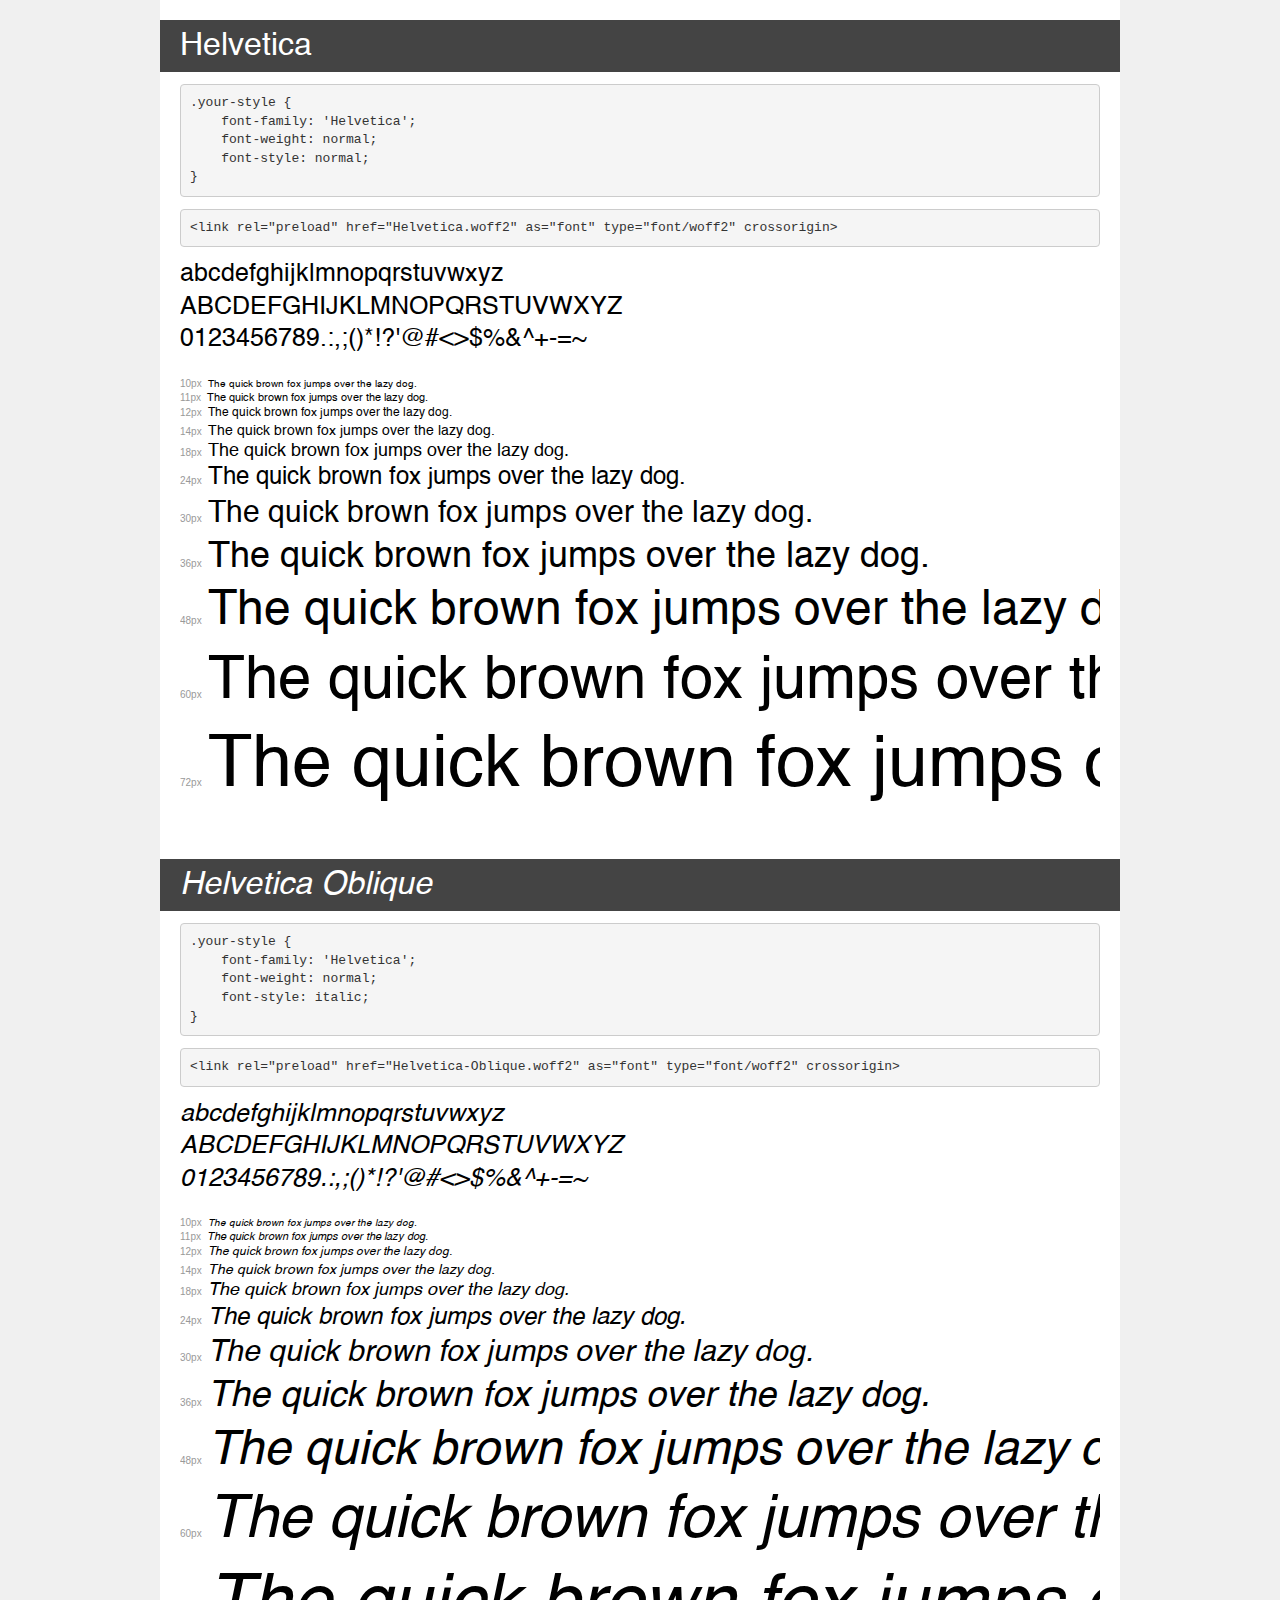
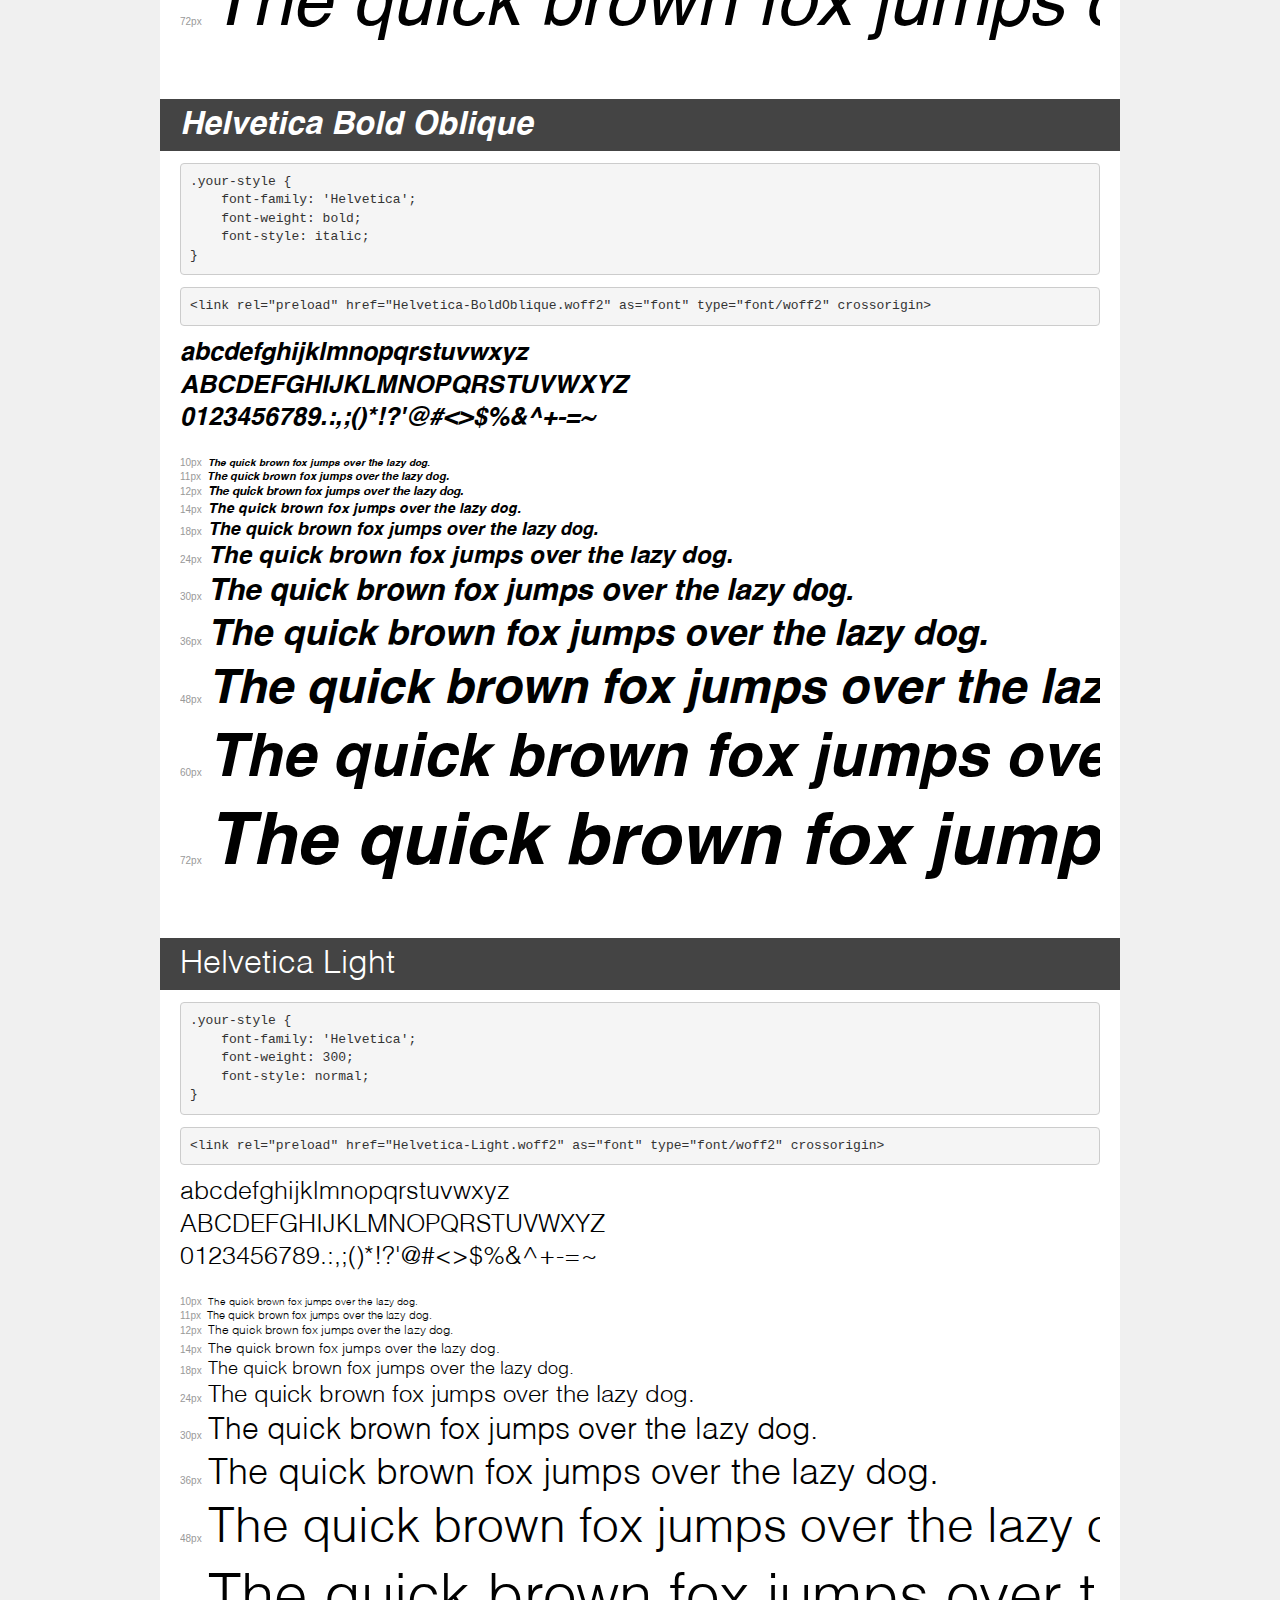
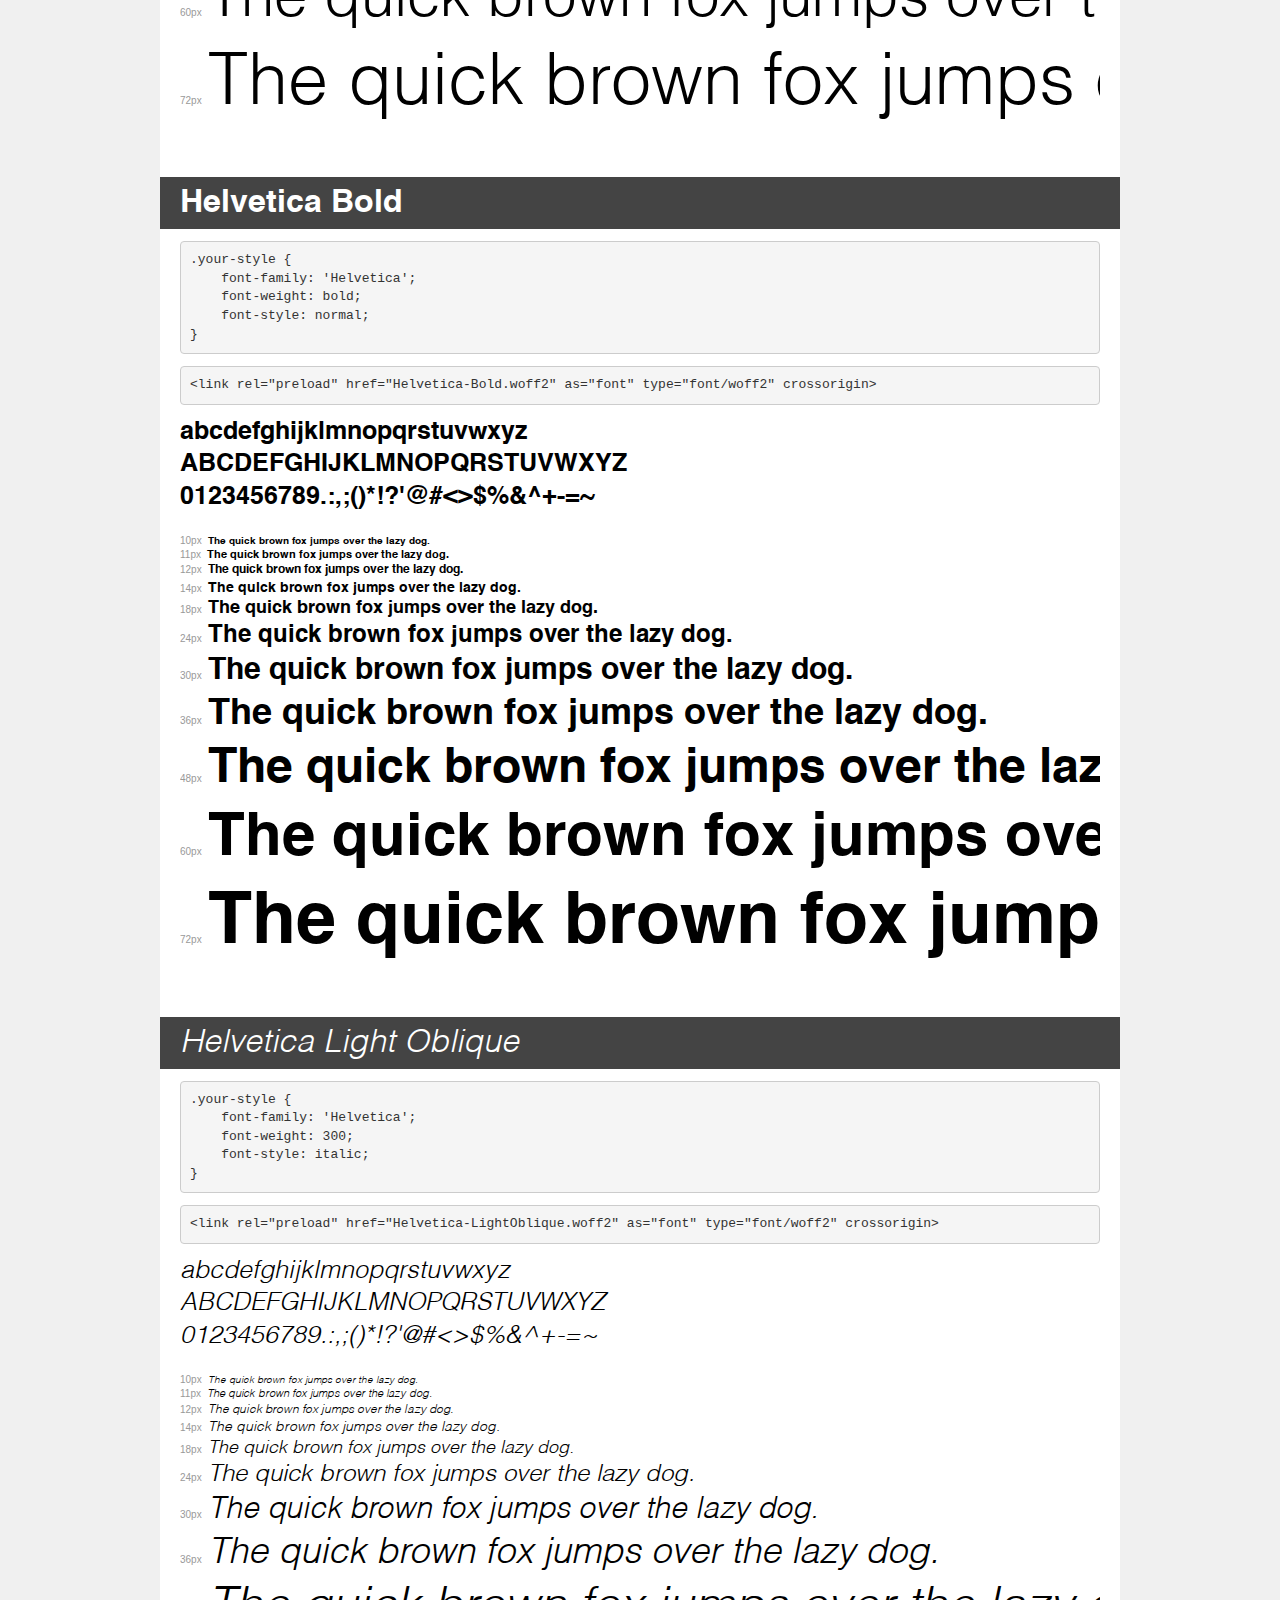
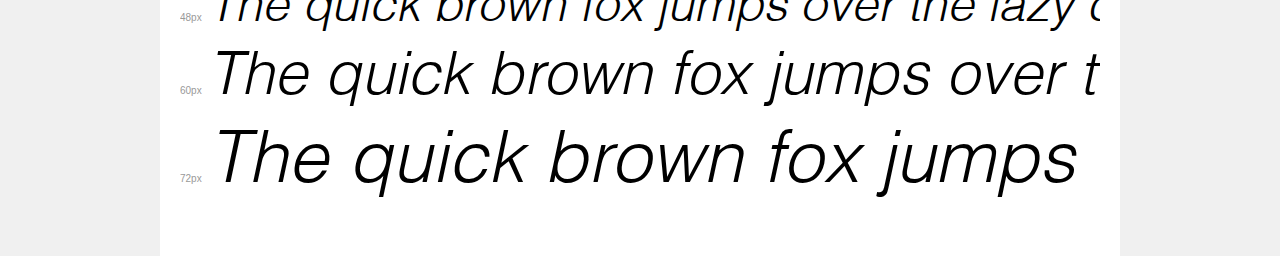
<file: fonts/Helvetica/demo.html>
<!DOCTYPE html>
<html lang="en">
<head>
    <meta charset="utf-8">
    <meta http-equiv="X-UA-Compatible" content="IE=edge">
    <meta name="viewport" content="width=device-width, initial-scale=1">
    <meta name="robots" content="noindex, noarchive">
    <meta name="format-detection" content="telephone=no">
    <title>Transfonter demo</title>
    <link href="Helvetica.css" rel="stylesheet">
    <style>
        /*
        http://meyerweb.com/eric/tools/css/reset/
        v2.0 | 20110126
        License: none (public domain)
        */
        html, body, div, span, applet, object, iframe,
        h1, h2, h3, h4, h5, h6, p, blockquote, pre,
        a, abbr, acronym, address, big, cite, code,
        del, dfn, em, img, ins, kbd, q, s, samp,
        small, strike, strong, sub, sup, tt, var,
        b, u, i, center,
        dl, dt, dd, ol, ul, li,
        fieldset, form, label, legend,
        table, caption, tbody, tfoot, thead, tr, th, td,
        article, aside, canvas, details, embed,
        figure, figcaption, footer, header, hgroup,
        menu, nav, output, ruby, section, summary,
        time, mark, audio, video {
            margin: 0;
            padding: 0;
            border: 0;
            font-size: 100%;
            font: inherit;
            vertical-align: baseline;
        }
        /* HTML5 display-role reset for older browsers */
        article, aside, details, figcaption, figure,
        footer, header, hgroup, menu, nav, section {
            display: block;
        }
        body {
            line-height: 1;
        }
        ol, ul {
            list-style: none;
        }
        blockquote, q {
            quotes: none;
        }
        blockquote:before, blockquote:after,
        q:before, q:after {
            content: '';
            content: none;
        }
        table {
            border-collapse: collapse;
            border-spacing: 0;
        }
        /* demo styles */
        body {
            background: #f0f0f0;
            color: #000;
        }
        .page {
            background: #fff;
            width: 920px;
            margin: 0 auto;
            padding: 20px 20px 0 20px;
            overflow: hidden;
        }
        .font-container {
            overflow-x: auto;
            overflow-y: hidden;
            margin-bottom: 40px;
            line-height: 1.3;
            white-space: nowrap;
            padding-bottom: 5px;
        }
        h1 {
            position: relative;
            background: #444;
            font-size: 32px;
            color: #fff;
            padding: 10px 20px;
            margin: 0 -20px 12px -20px;
        }
        .letters {
            font-size: 25px;
            margin-bottom: 20px;
        }
        .s10:before {
            content: '10px';
        }
        .s11:before {
            content: '11px';
        }
        .s12:before {
            content: '12px';
        }
        .s14:before {
            content: '14px';
        }
        .s18:before {
            content: '18px';
        }
        .s24:before {
            content: '24px';
        }
        .s30:before {
            content: '30px';
        }
        .s36:before {
            content: '36px';
        }
        .s48:before {
            content: '48px';
        }
        .s60:before {
            content: '60px';
        }
        .s72:before {
            content: '72px';
        }
        .s10:before, .s11:before, .s12:before, .s14:before,
        .s18:before, .s24:before, .s30:before, .s36:before,
        .s48:before, .s60:before, .s72:before {
            font-family: Arial, sans-serif;
            font-size: 10px;
            font-weight: normal;
            font-style: normal;
            color: #999;
            padding-right: 6px;
        }
        pre {
            display: block;
            padding: 9px;
            margin: 0 0 12px;
            font-family: Monaco, Menlo, Consolas, "Courier New", monospace;
            font-size: 13px;
            line-height: 1.428571429;
            color: #333;
            font-weight: normal;
            font-style: normal;
            background-color: #f5f5f5;
            border: 1px solid #ccc;
            overflow-x: auto;
            border-radius: 4px;
        }
        /* responsive */
        @media (max-width: 959px) {
            .page {
                width: auto;
                margin: 0;
            }
        }
    </style>
</head>
<body>
<div class="page">
    <div class="demo">
        <h1 style="font-family: 'Helvetica'; font-weight: normal; font-style: normal;">Helvetica</h1>
        <pre title="Usage">.your-style {
    font-family: 'Helvetica';
    font-weight: normal;
    font-style: normal;
}</pre>
        <pre title="Preload (optional)">
&lt;link rel=&quot;preload&quot; href=&quot;Helvetica.woff2&quot; as=&quot;font&quot; type=&quot;font/woff2&quot; crossorigin&gt;</pre>
        <div class="font-container" style="font-family: 'Helvetica'; font-weight: normal; font-style: normal;">
            <p class="letters">
                abcdefghijklmnopqrstuvwxyz<br>
ABCDEFGHIJKLMNOPQRSTUVWXYZ<br>
                0123456789.:,;()*!?'@#&lt;&gt;$%&^+-=~
            </p>
            <p class="s10" style="font-size: 10px;">The quick brown fox jumps over the lazy dog.</p>
            <p class="s11" style="font-size: 11px;">The quick brown fox jumps over the lazy dog.</p>
            <p class="s12" style="font-size: 12px;">The quick brown fox jumps over the lazy dog.</p>
            <p class="s14" style="font-size: 14px;">The quick brown fox jumps over the lazy dog.</p>
            <p class="s18" style="font-size: 18px;">The quick brown fox jumps over the lazy dog.</p>
            <p class="s24" style="font-size: 24px;">The quick brown fox jumps over the lazy dog.</p>
            <p class="s30" style="font-size: 30px;">The quick brown fox jumps over the lazy dog.</p>
            <p class="s36" style="font-size: 36px;">The quick brown fox jumps over the lazy dog.</p>
            <p class="s48" style="font-size: 48px;">The quick brown fox jumps over the lazy dog.</p>
            <p class="s60" style="font-size: 60px;">The quick brown fox jumps over the lazy dog.</p>
            <p class="s72" style="font-size: 72px;">The quick brown fox jumps over the lazy dog.</p>
        </div>
    </div>

    <div class="demo">
        <h1 style="font-family: 'Helvetica'; font-weight: normal; font-style: italic;">Helvetica Oblique</h1>
        <pre title="Usage">.your-style {
    font-family: 'Helvetica';
    font-weight: normal;
    font-style: italic;
}</pre>
        <pre title="Preload (optional)">
&lt;link rel=&quot;preload&quot; href=&quot;Helvetica-Oblique.woff2&quot; as=&quot;font&quot; type=&quot;font/woff2&quot; crossorigin&gt;</pre>
        <div class="font-container" style="font-family: 'Helvetica'; font-weight: normal; font-style: italic;">
            <p class="letters">
                abcdefghijklmnopqrstuvwxyz<br>
ABCDEFGHIJKLMNOPQRSTUVWXYZ<br>
                0123456789.:,;()*!?'@#&lt;&gt;$%&^+-=~
            </p>
            <p class="s10" style="font-size: 10px;">The quick brown fox jumps over the lazy dog.</p>
            <p class="s11" style="font-size: 11px;">The quick brown fox jumps over the lazy dog.</p>
            <p class="s12" style="font-size: 12px;">The quick brown fox jumps over the lazy dog.</p>
            <p class="s14" style="font-size: 14px;">The quick brown fox jumps over the lazy dog.</p>
            <p class="s18" style="font-size: 18px;">The quick brown fox jumps over the lazy dog.</p>
            <p class="s24" style="font-size: 24px;">The quick brown fox jumps over the lazy dog.</p>
            <p class="s30" style="font-size: 30px;">The quick brown fox jumps over the lazy dog.</p>
            <p class="s36" style="font-size: 36px;">The quick brown fox jumps over the lazy dog.</p>
            <p class="s48" style="font-size: 48px;">The quick brown fox jumps over the lazy dog.</p>
            <p class="s60" style="font-size: 60px;">The quick brown fox jumps over the lazy dog.</p>
            <p class="s72" style="font-size: 72px;">The quick brown fox jumps over the lazy dog.</p>
        </div>
    </div>

    <div class="demo">
        <h1 style="font-family: 'Helvetica'; font-weight: bold; font-style: italic;">Helvetica Bold Oblique</h1>
        <pre title="Usage">.your-style {
    font-family: 'Helvetica';
    font-weight: bold;
    font-style: italic;
}</pre>
        <pre title="Preload (optional)">
&lt;link rel=&quot;preload&quot; href=&quot;Helvetica-BoldOblique.woff2&quot; as=&quot;font&quot; type=&quot;font/woff2&quot; crossorigin&gt;</pre>
        <div class="font-container" style="font-family: 'Helvetica'; font-weight: bold; font-style: italic;">
            <p class="letters">
                abcdefghijklmnopqrstuvwxyz<br>
ABCDEFGHIJKLMNOPQRSTUVWXYZ<br>
                0123456789.:,;()*!?'@#&lt;&gt;$%&^+-=~
            </p>
            <p class="s10" style="font-size: 10px;">The quick brown fox jumps over the lazy dog.</p>
            <p class="s11" style="font-size: 11px;">The quick brown fox jumps over the lazy dog.</p>
            <p class="s12" style="font-size: 12px;">The quick brown fox jumps over the lazy dog.</p>
            <p class="s14" style="font-size: 14px;">The quick brown fox jumps over the lazy dog.</p>
            <p class="s18" style="font-size: 18px;">The quick brown fox jumps over the lazy dog.</p>
            <p class="s24" style="font-size: 24px;">The quick brown fox jumps over the lazy dog.</p>
            <p class="s30" style="font-size: 30px;">The quick brown fox jumps over the lazy dog.</p>
            <p class="s36" style="font-size: 36px;">The quick brown fox jumps over the lazy dog.</p>
            <p class="s48" style="font-size: 48px;">The quick brown fox jumps over the lazy dog.</p>
            <p class="s60" style="font-size: 60px;">The quick brown fox jumps over the lazy dog.</p>
            <p class="s72" style="font-size: 72px;">The quick brown fox jumps over the lazy dog.</p>
        </div>
    </div>

    <div class="demo">
        <h1 style="font-family: 'Helvetica'; font-weight: 300; font-style: normal;">Helvetica Light</h1>
        <pre title="Usage">.your-style {
    font-family: 'Helvetica';
    font-weight: 300;
    font-style: normal;
}</pre>
        <pre title="Preload (optional)">
&lt;link rel=&quot;preload&quot; href=&quot;Helvetica-Light.woff2&quot; as=&quot;font&quot; type=&quot;font/woff2&quot; crossorigin&gt;</pre>
        <div class="font-container" style="font-family: 'Helvetica'; font-weight: 300; font-style: normal;">
            <p class="letters">
                abcdefghijklmnopqrstuvwxyz<br>
ABCDEFGHIJKLMNOPQRSTUVWXYZ<br>
                0123456789.:,;()*!?'@#&lt;&gt;$%&^+-=~
            </p>
            <p class="s10" style="font-size: 10px;">The quick brown fox jumps over the lazy dog.</p>
            <p class="s11" style="font-size: 11px;">The quick brown fox jumps over the lazy dog.</p>
            <p class="s12" style="font-size: 12px;">The quick brown fox jumps over the lazy dog.</p>
            <p class="s14" style="font-size: 14px;">The quick brown fox jumps over the lazy dog.</p>
            <p class="s18" style="font-size: 18px;">The quick brown fox jumps over the lazy dog.</p>
            <p class="s24" style="font-size: 24px;">The quick brown fox jumps over the lazy dog.</p>
            <p class="s30" style="font-size: 30px;">The quick brown fox jumps over the lazy dog.</p>
            <p class="s36" style="font-size: 36px;">The quick brown fox jumps over the lazy dog.</p>
            <p class="s48" style="font-size: 48px;">The quick brown fox jumps over the lazy dog.</p>
            <p class="s60" style="font-size: 60px;">The quick brown fox jumps over the lazy dog.</p>
            <p class="s72" style="font-size: 72px;">The quick brown fox jumps over the lazy dog.</p>
        </div>
    </div>

    <div class="demo">
        <h1 style="font-family: 'Helvetica'; font-weight: bold; font-style: normal;">Helvetica Bold</h1>
        <pre title="Usage">.your-style {
    font-family: 'Helvetica';
    font-weight: bold;
    font-style: normal;
}</pre>
        <pre title="Preload (optional)">
&lt;link rel=&quot;preload&quot; href=&quot;Helvetica-Bold.woff2&quot; as=&quot;font&quot; type=&quot;font/woff2&quot; crossorigin&gt;</pre>
        <div class="font-container" style="font-family: 'Helvetica'; font-weight: bold; font-style: normal;">
            <p class="letters">
                abcdefghijklmnopqrstuvwxyz<br>
ABCDEFGHIJKLMNOPQRSTUVWXYZ<br>
                0123456789.:,;()*!?'@#&lt;&gt;$%&^+-=~
            </p>
            <p class="s10" style="font-size: 10px;">The quick brown fox jumps over the lazy dog.</p>
            <p class="s11" style="font-size: 11px;">The quick brown fox jumps over the lazy dog.</p>
            <p class="s12" style="font-size: 12px;">The quick brown fox jumps over the lazy dog.</p>
            <p class="s14" style="font-size: 14px;">The quick brown fox jumps over the lazy dog.</p>
            <p class="s18" style="font-size: 18px;">The quick brown fox jumps over the lazy dog.</p>
            <p class="s24" style="font-size: 24px;">The quick brown fox jumps over the lazy dog.</p>
            <p class="s30" style="font-size: 30px;">The quick brown fox jumps over the lazy dog.</p>
            <p class="s36" style="font-size: 36px;">The quick brown fox jumps over the lazy dog.</p>
            <p class="s48" style="font-size: 48px;">The quick brown fox jumps over the lazy dog.</p>
            <p class="s60" style="font-size: 60px;">The quick brown fox jumps over the lazy dog.</p>
            <p class="s72" style="font-size: 72px;">The quick brown fox jumps over the lazy dog.</p>
        </div>
    </div>

    <div class="demo">
        <h1 style="font-family: 'Helvetica'; font-weight: 300; font-style: italic;">Helvetica Light Oblique</h1>
        <pre title="Usage">.your-style {
    font-family: 'Helvetica';
    font-weight: 300;
    font-style: italic;
}</pre>
        <pre title="Preload (optional)">
&lt;link rel=&quot;preload&quot; href=&quot;Helvetica-LightOblique.woff2&quot; as=&quot;font&quot; type=&quot;font/woff2&quot; crossorigin&gt;</pre>
        <div class="font-container" style="font-family: 'Helvetica'; font-weight: 300; font-style: italic;">
            <p class="letters">
                abcdefghijklmnopqrstuvwxyz<br>
ABCDEFGHIJKLMNOPQRSTUVWXYZ<br>
                0123456789.:,;()*!?'@#&lt;&gt;$%&^+-=~
            </p>
            <p class="s10" style="font-size: 10px;">The quick brown fox jumps over the lazy dog.</p>
            <p class="s11" style="font-size: 11px;">The quick brown fox jumps over the lazy dog.</p>
            <p class="s12" style="font-size: 12px;">The quick brown fox jumps over the lazy dog.</p>
            <p class="s14" style="font-size: 14px;">The quick brown fox jumps over the lazy dog.</p>
            <p class="s18" style="font-size: 18px;">The quick brown fox jumps over the lazy dog.</p>
            <p class="s24" style="font-size: 24px;">The quick brown fox jumps over the lazy dog.</p>
            <p class="s30" style="font-size: 30px;">The quick brown fox jumps over the lazy dog.</p>
            <p class="s36" style="font-size: 36px;">The quick brown fox jumps over the lazy dog.</p>
            <p class="s48" style="font-size: 48px;">The quick brown fox jumps over the lazy dog.</p>
            <p class="s60" style="font-size: 60px;">The quick brown fox jumps over the lazy dog.</p>
            <p class="s72" style="font-size: 72px;">The quick brown fox jumps over the lazy dog.</p>
        </div>
    </div>

</div>
</body>
</html>
</file>
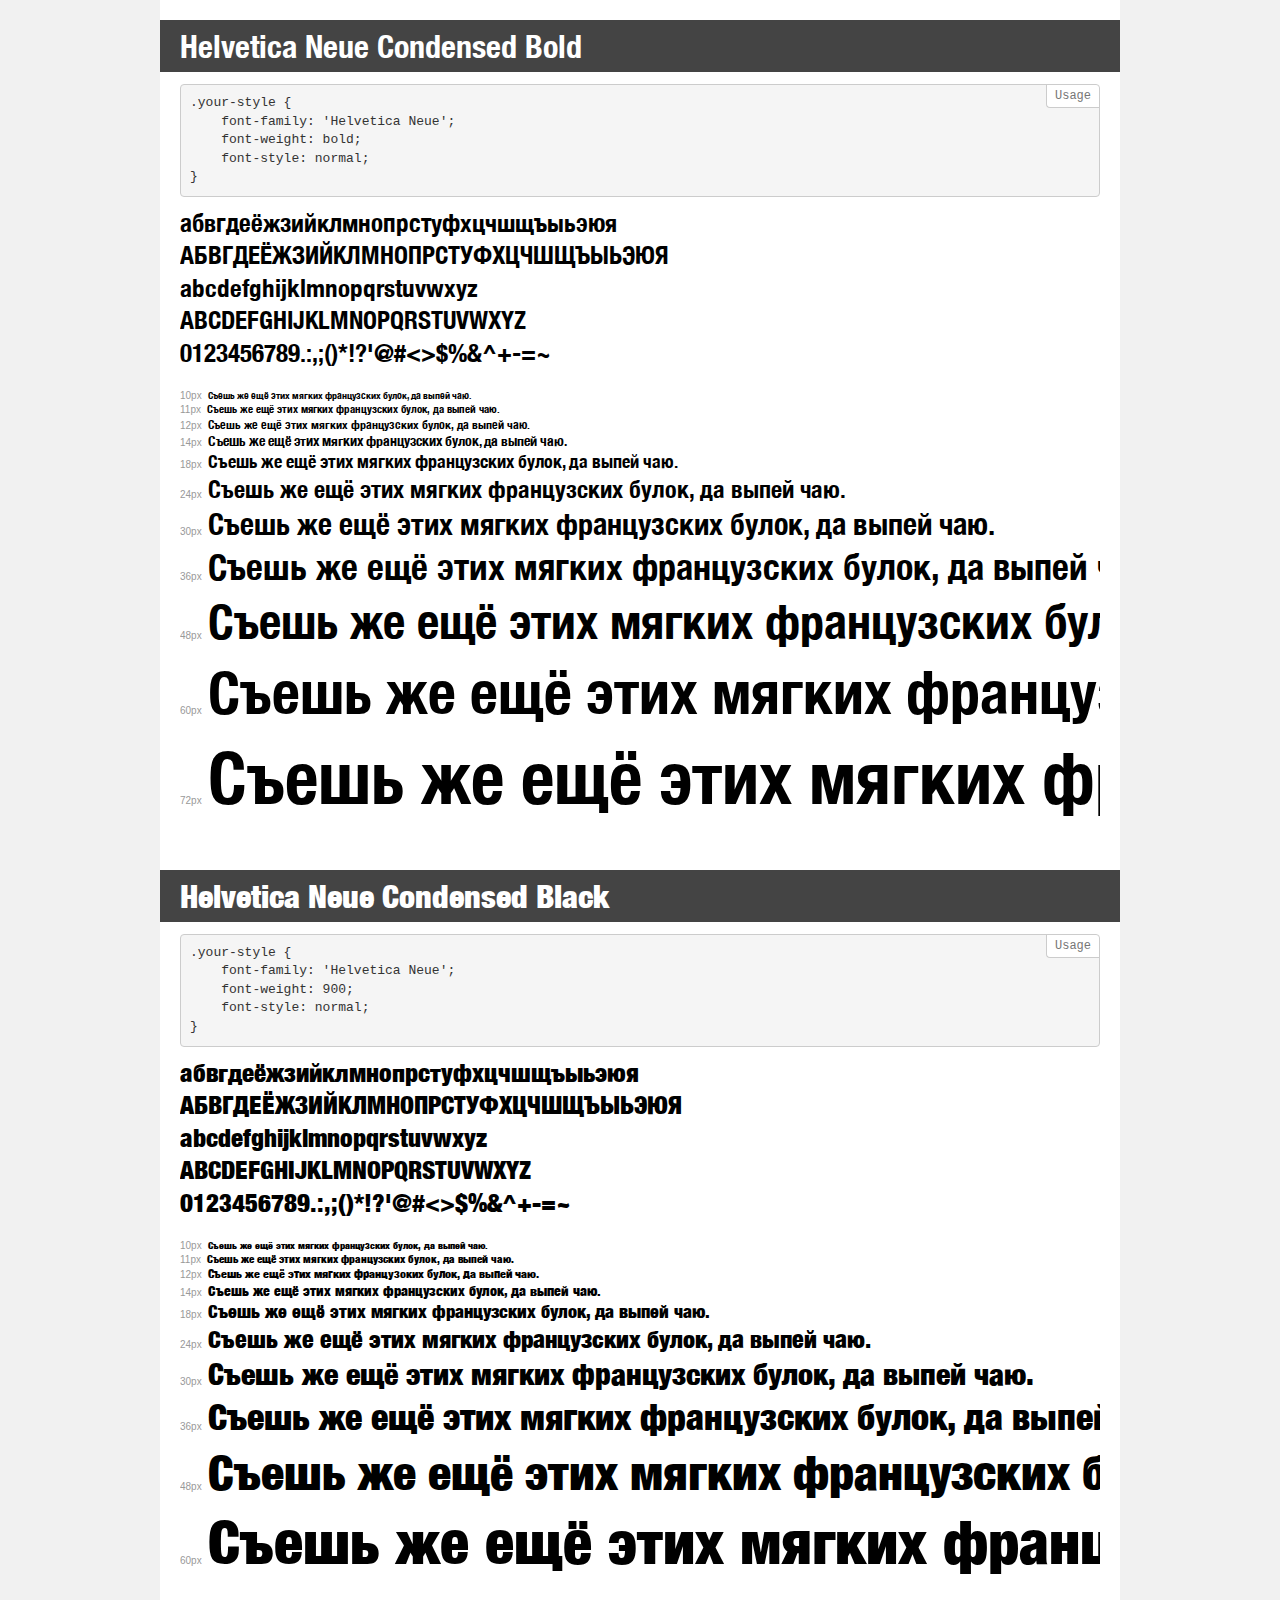
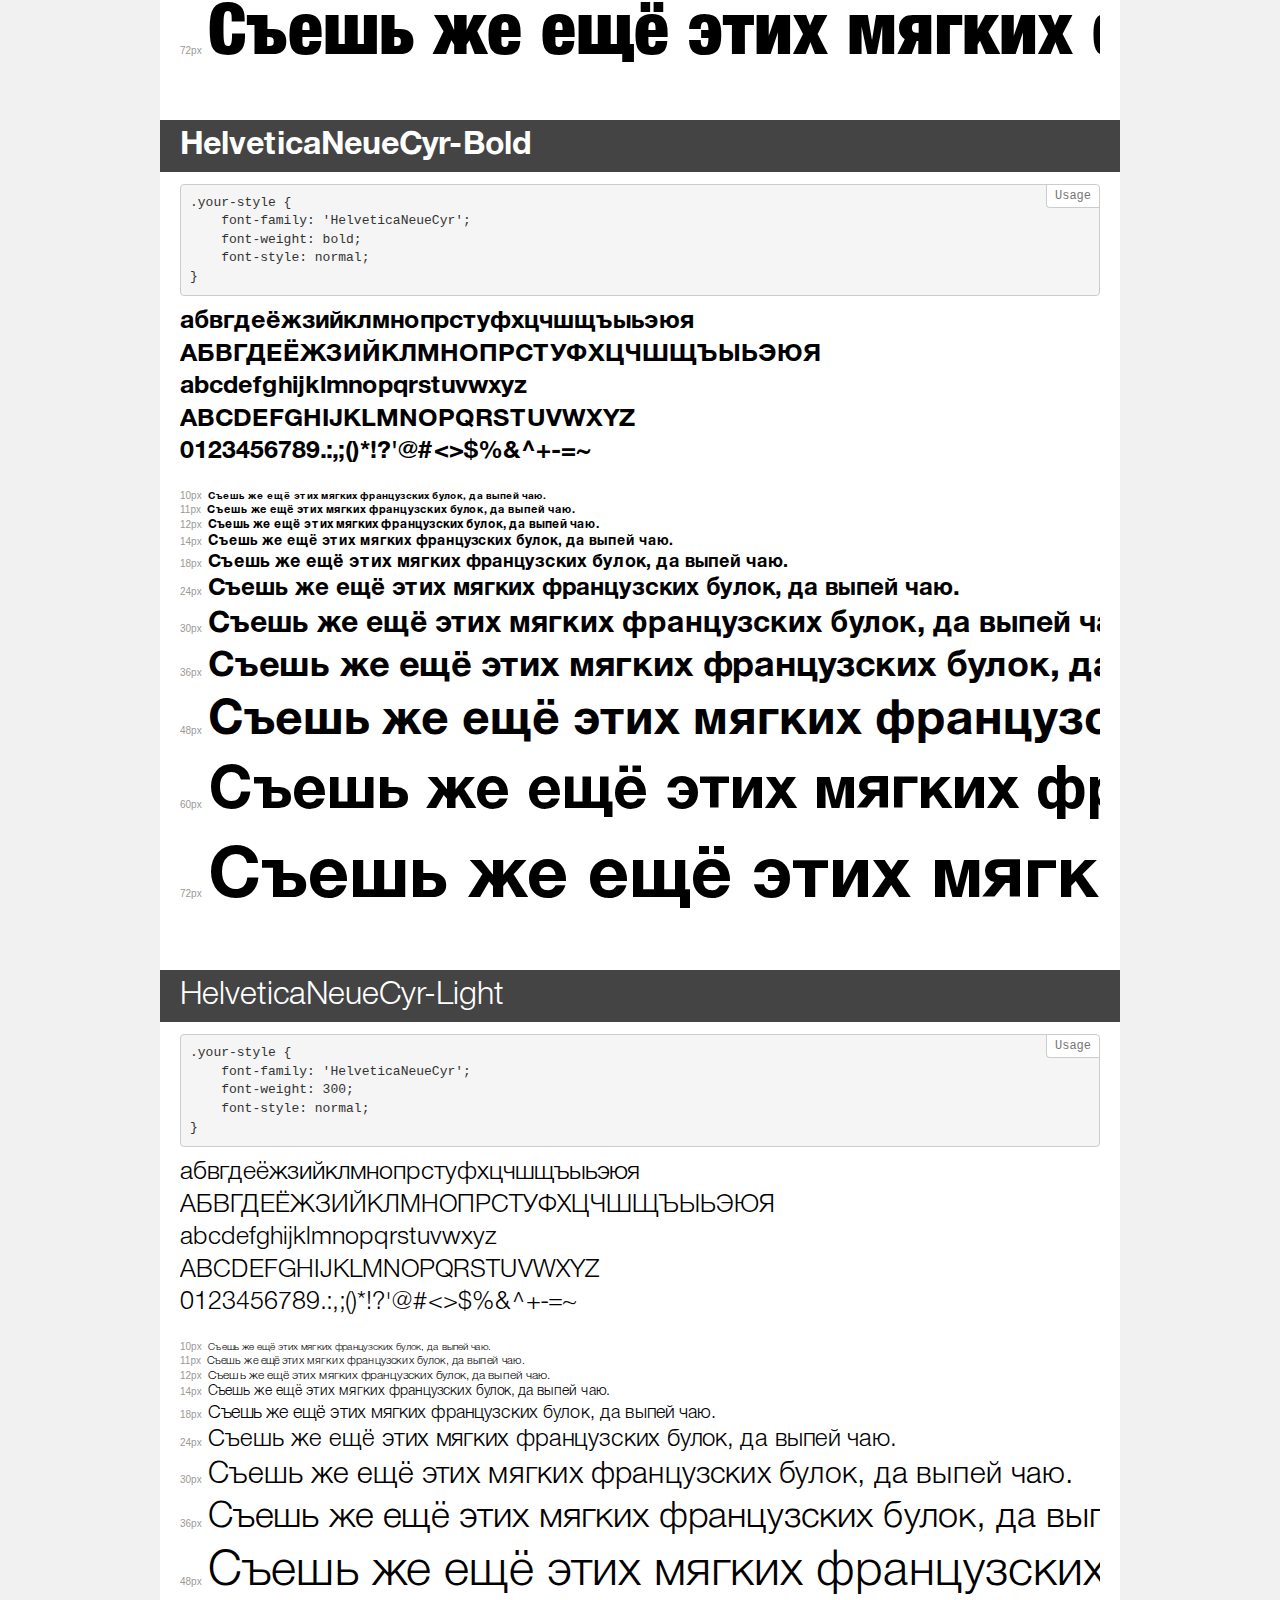
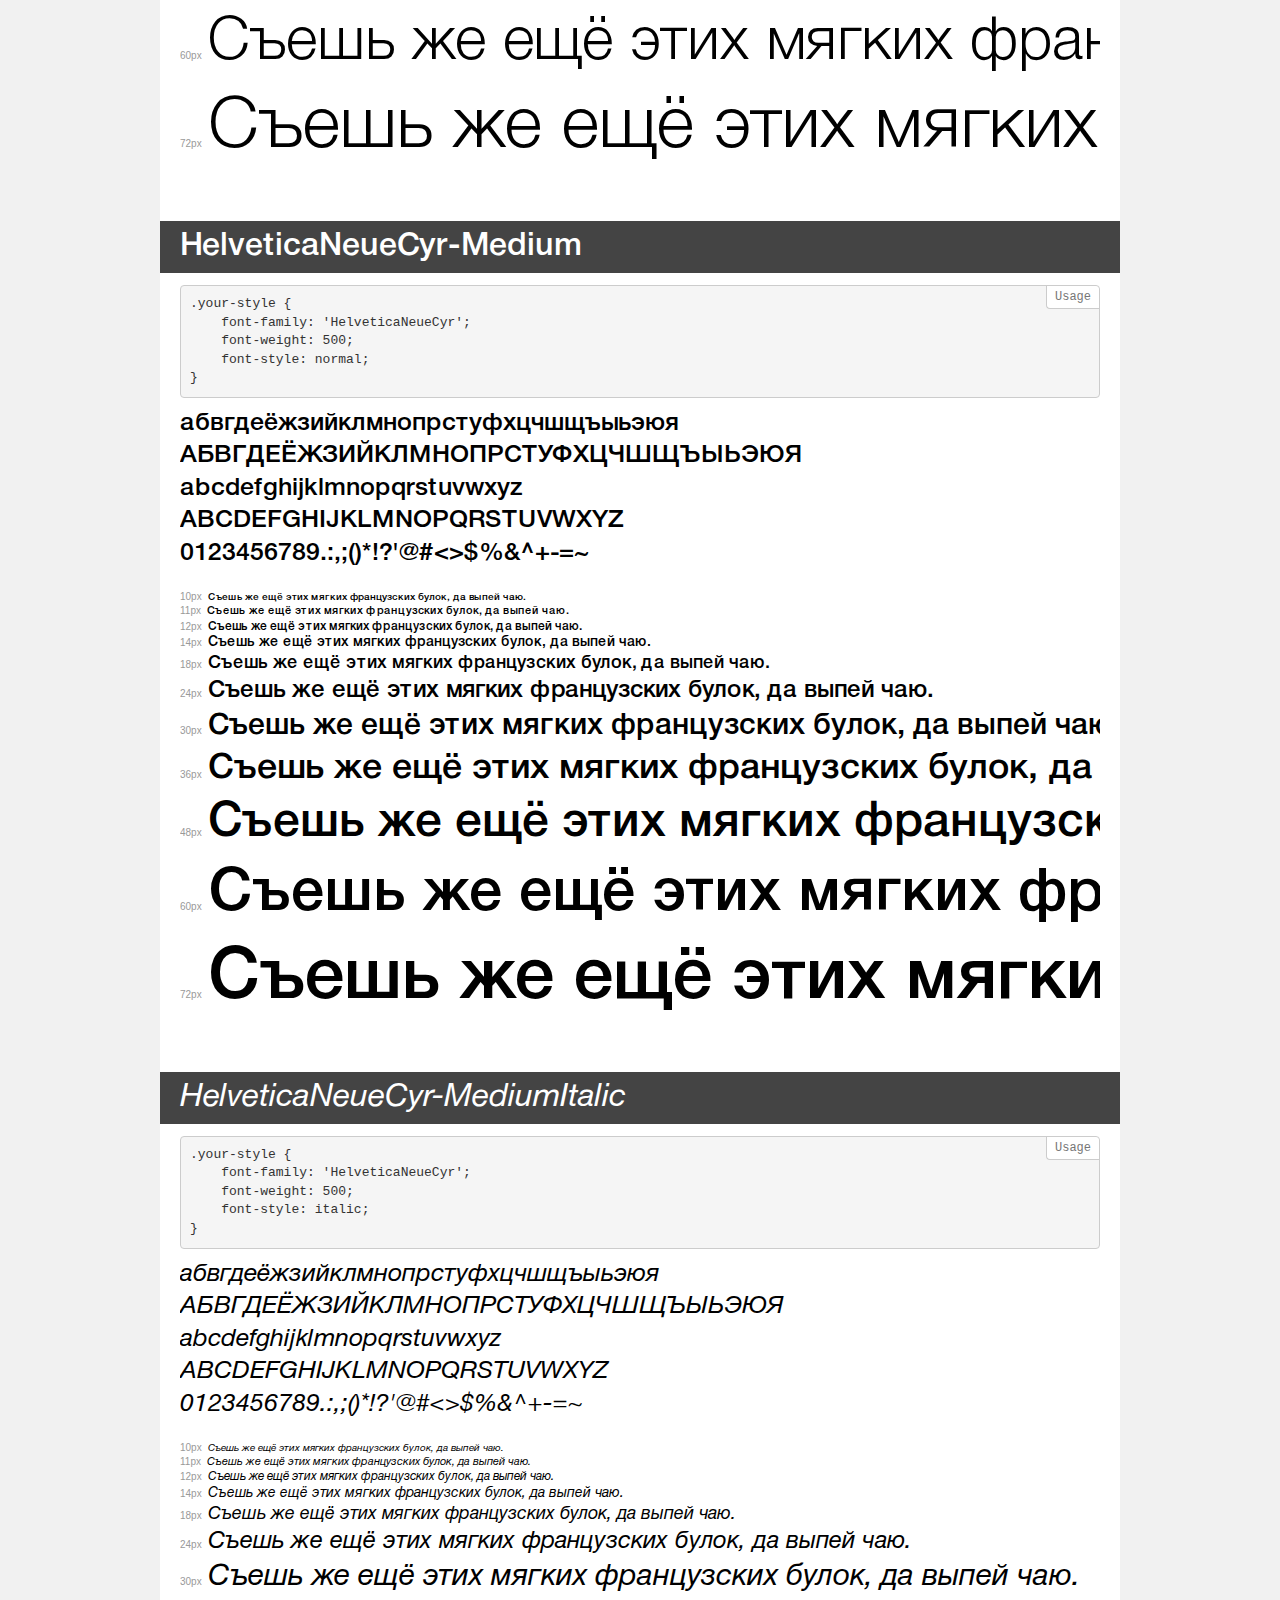
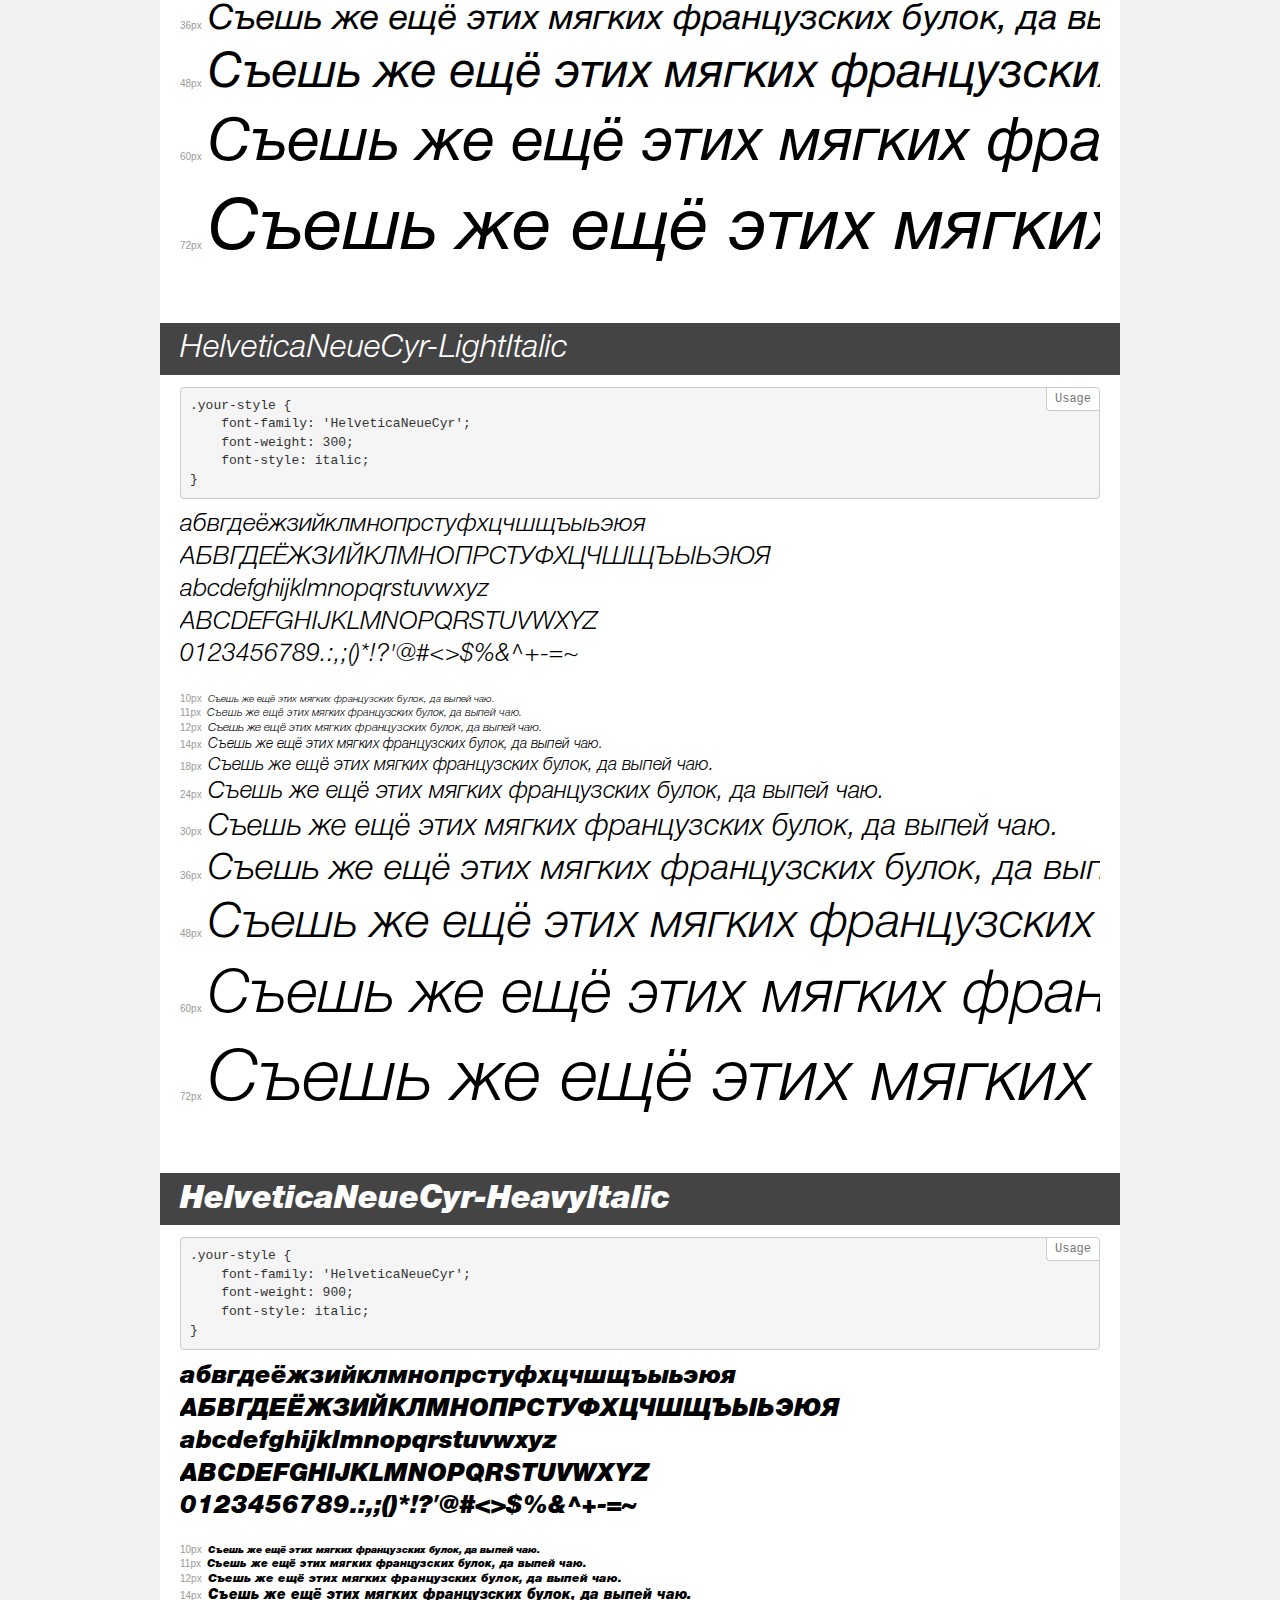
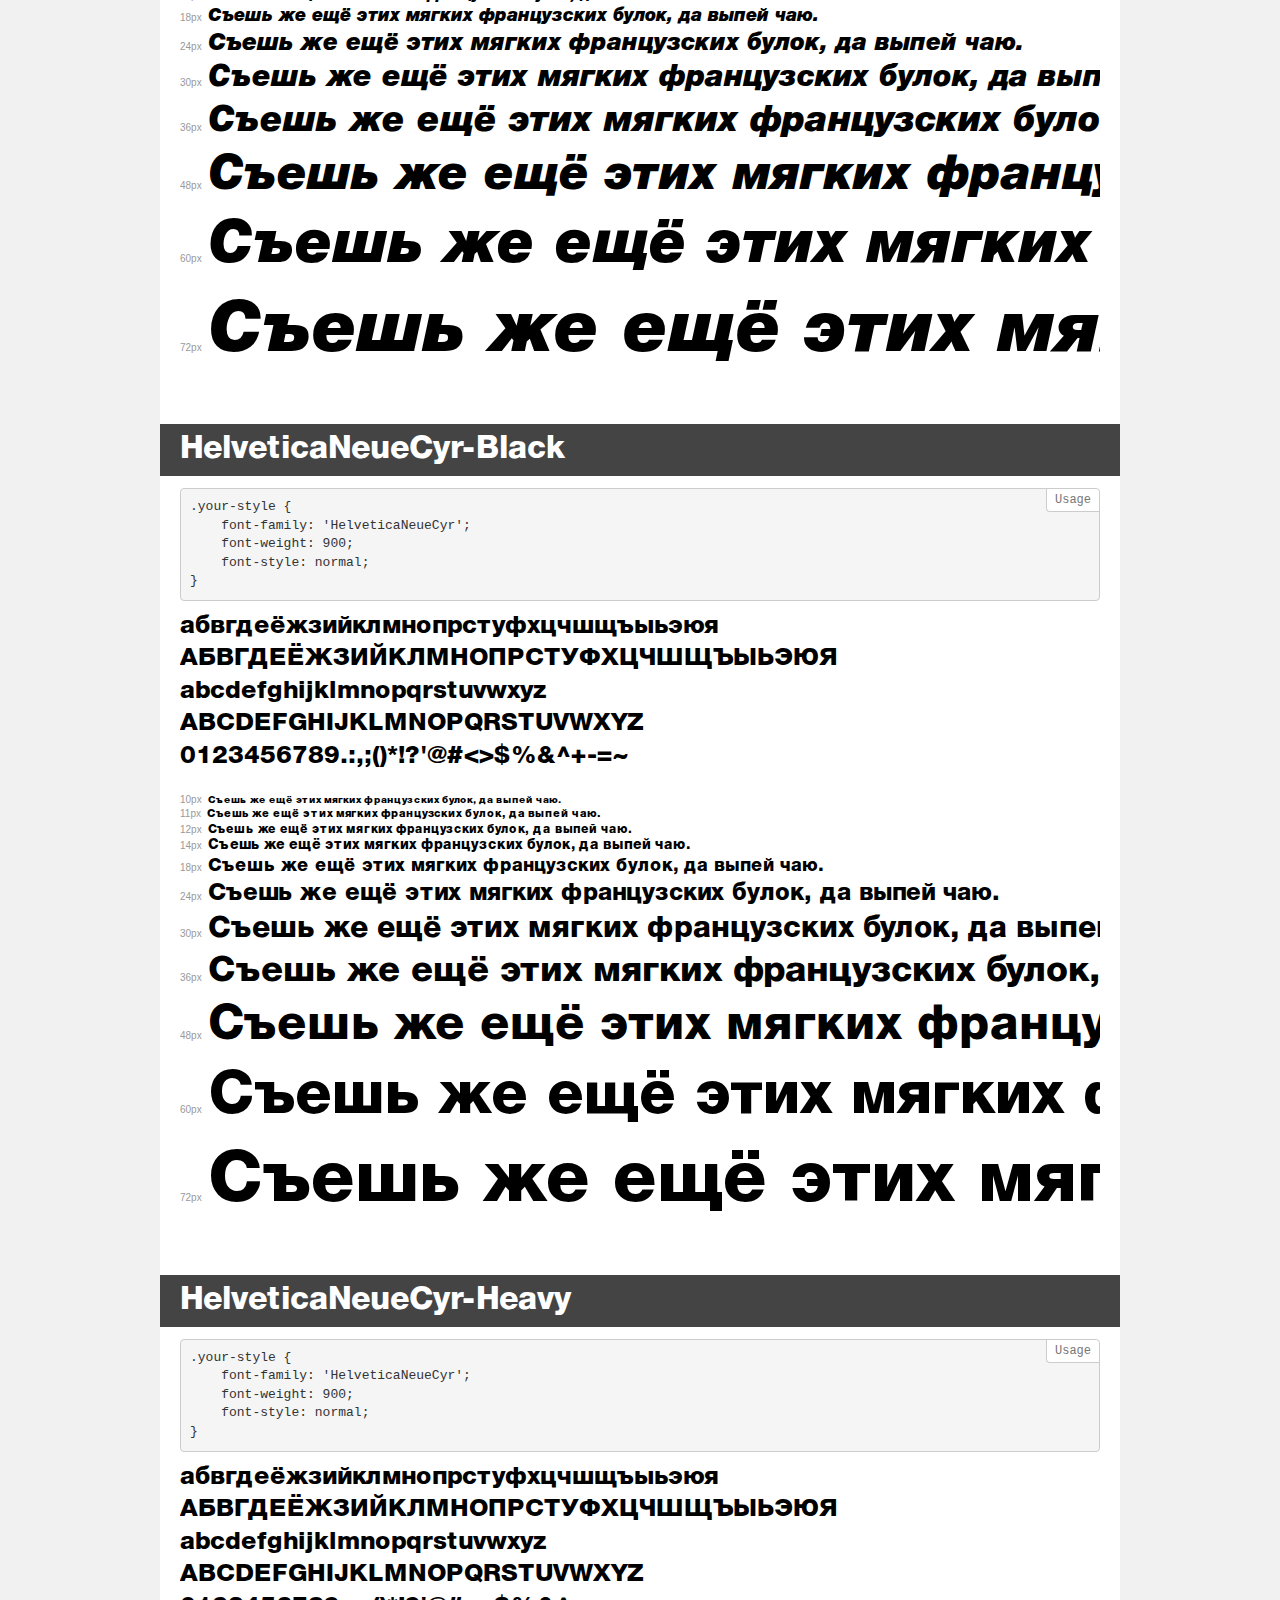
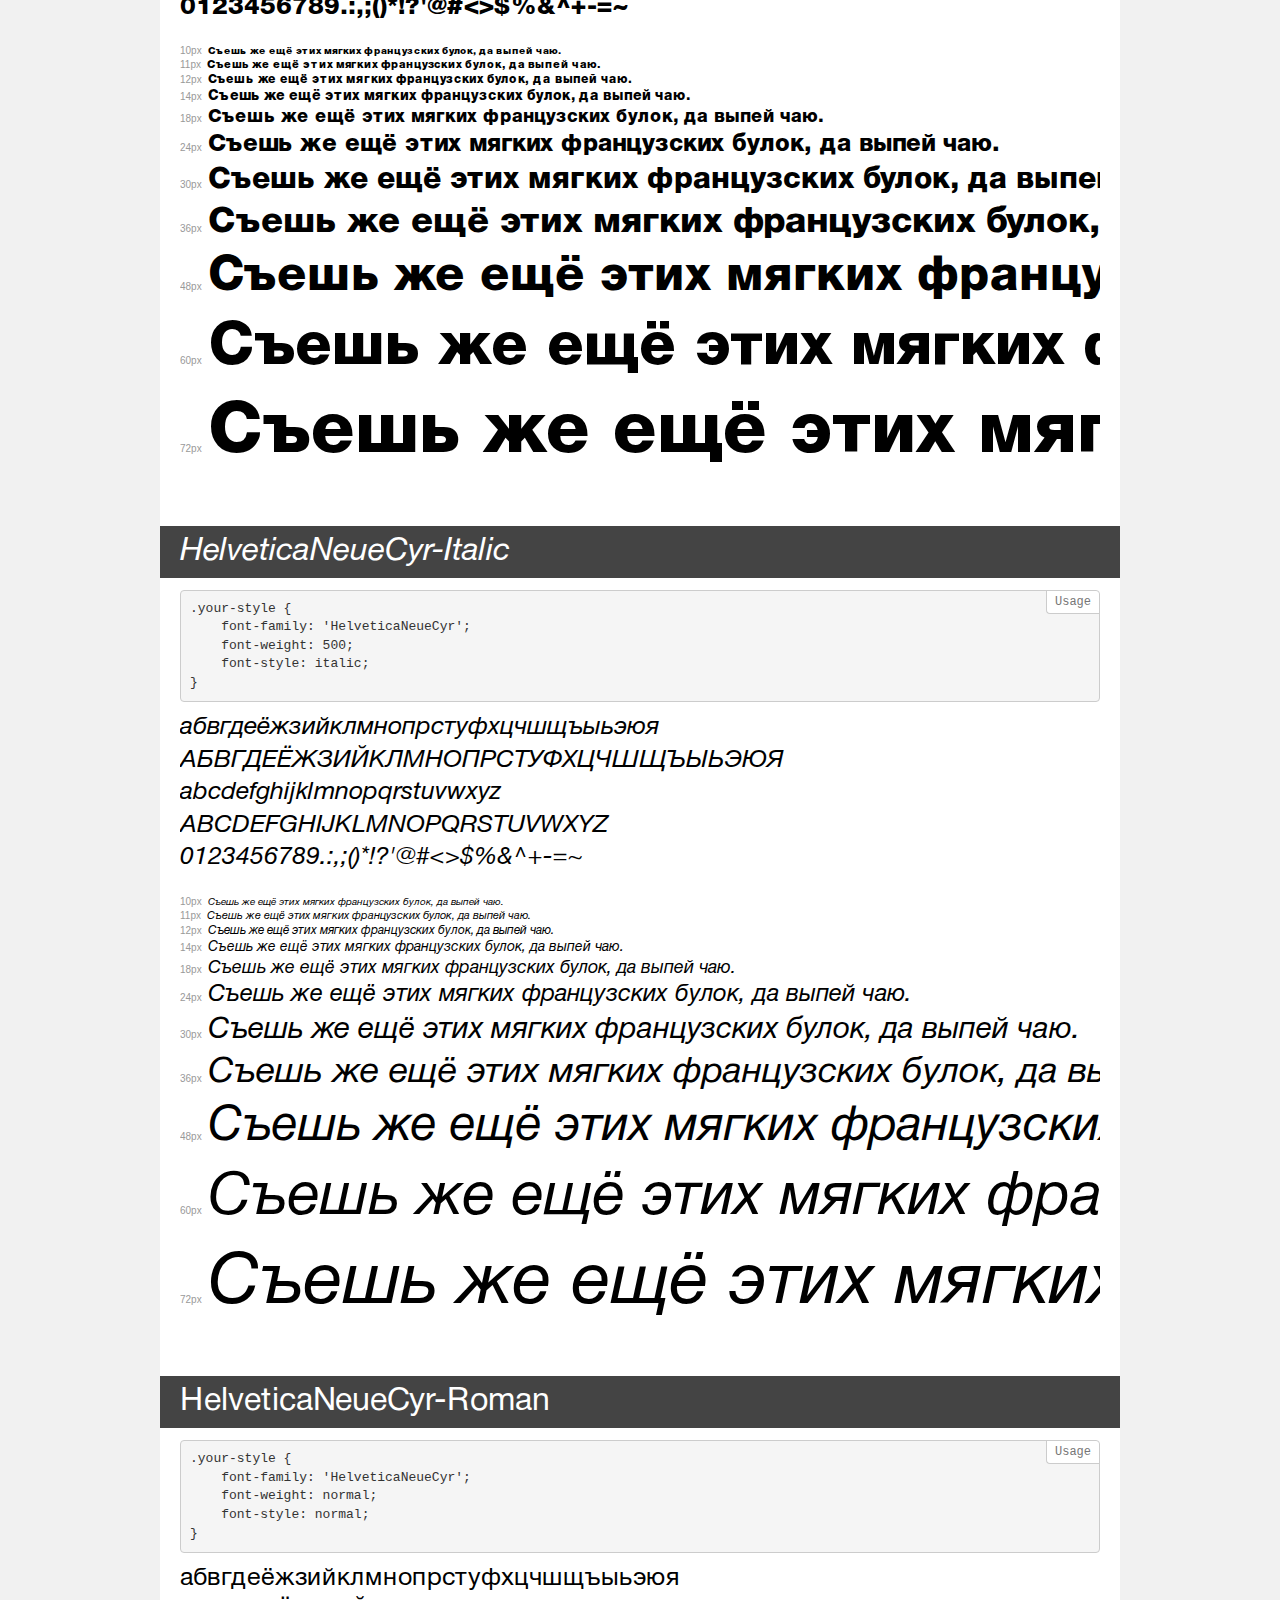
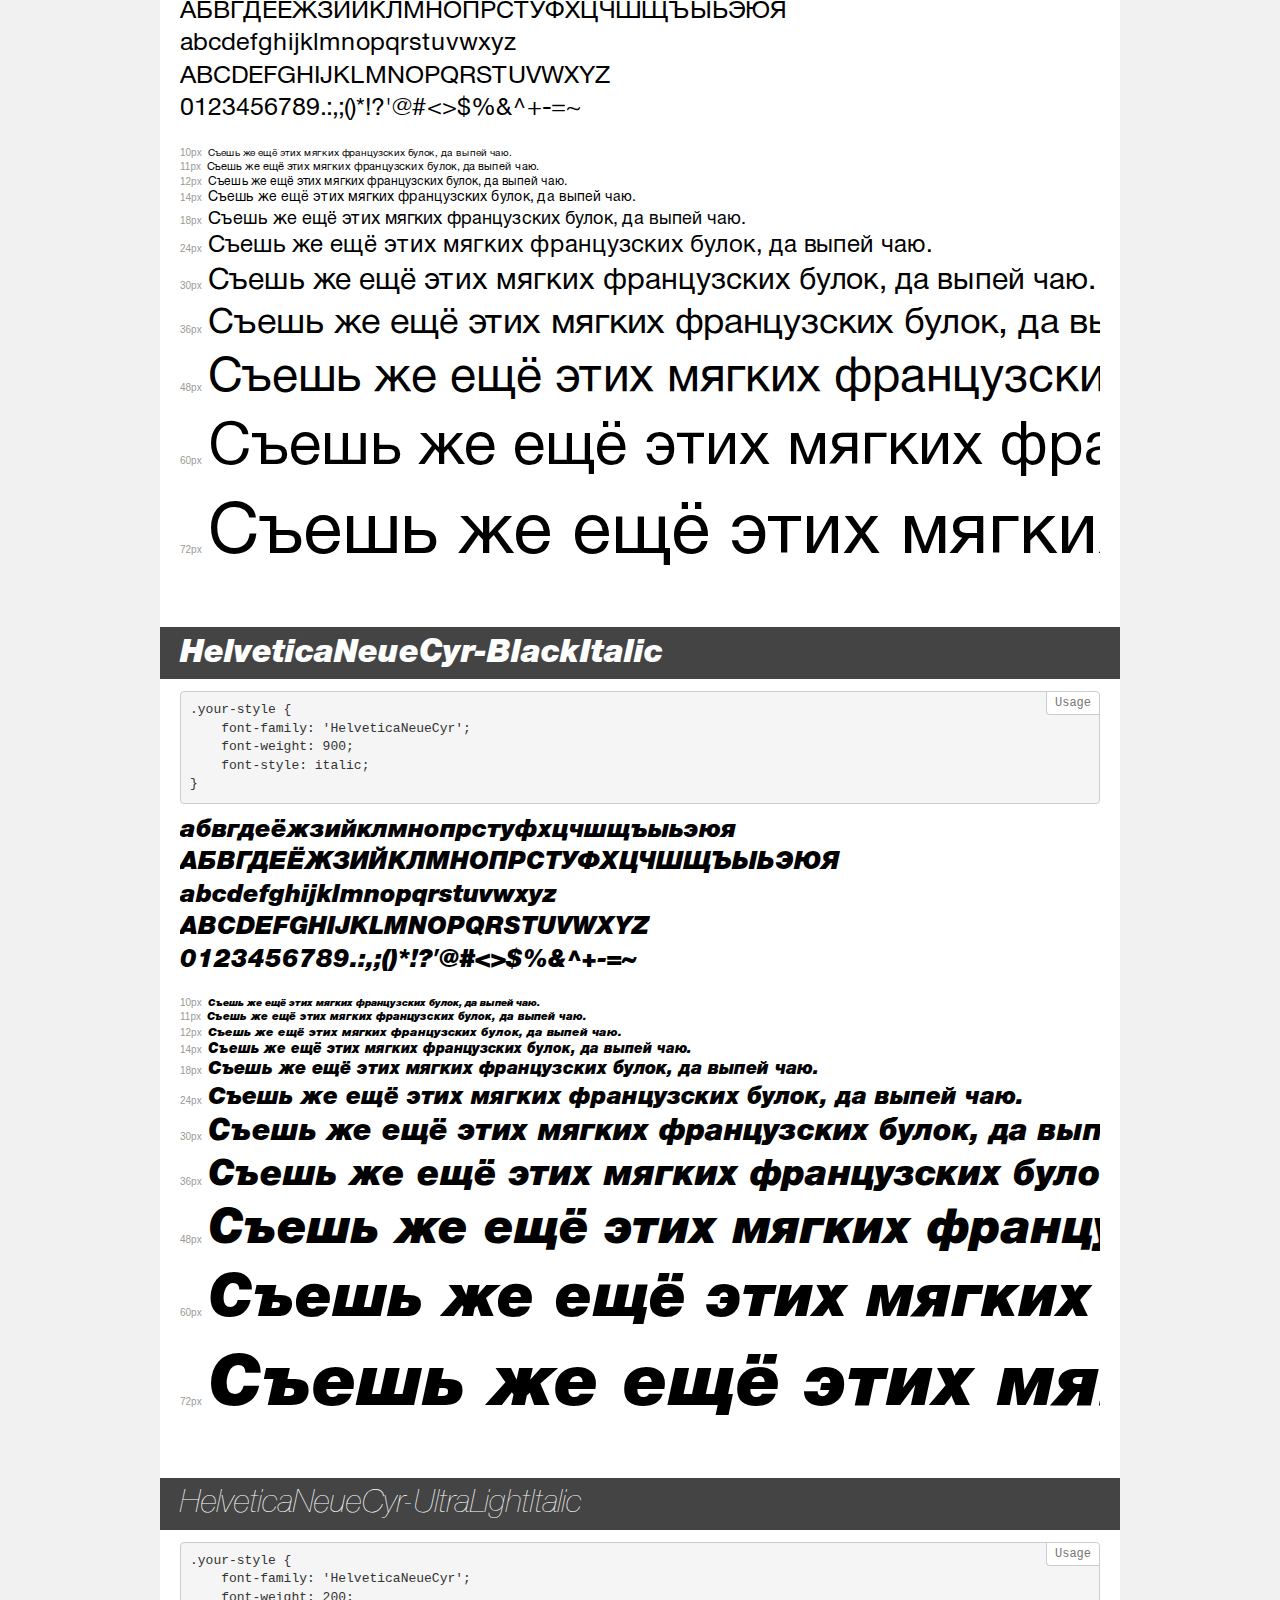
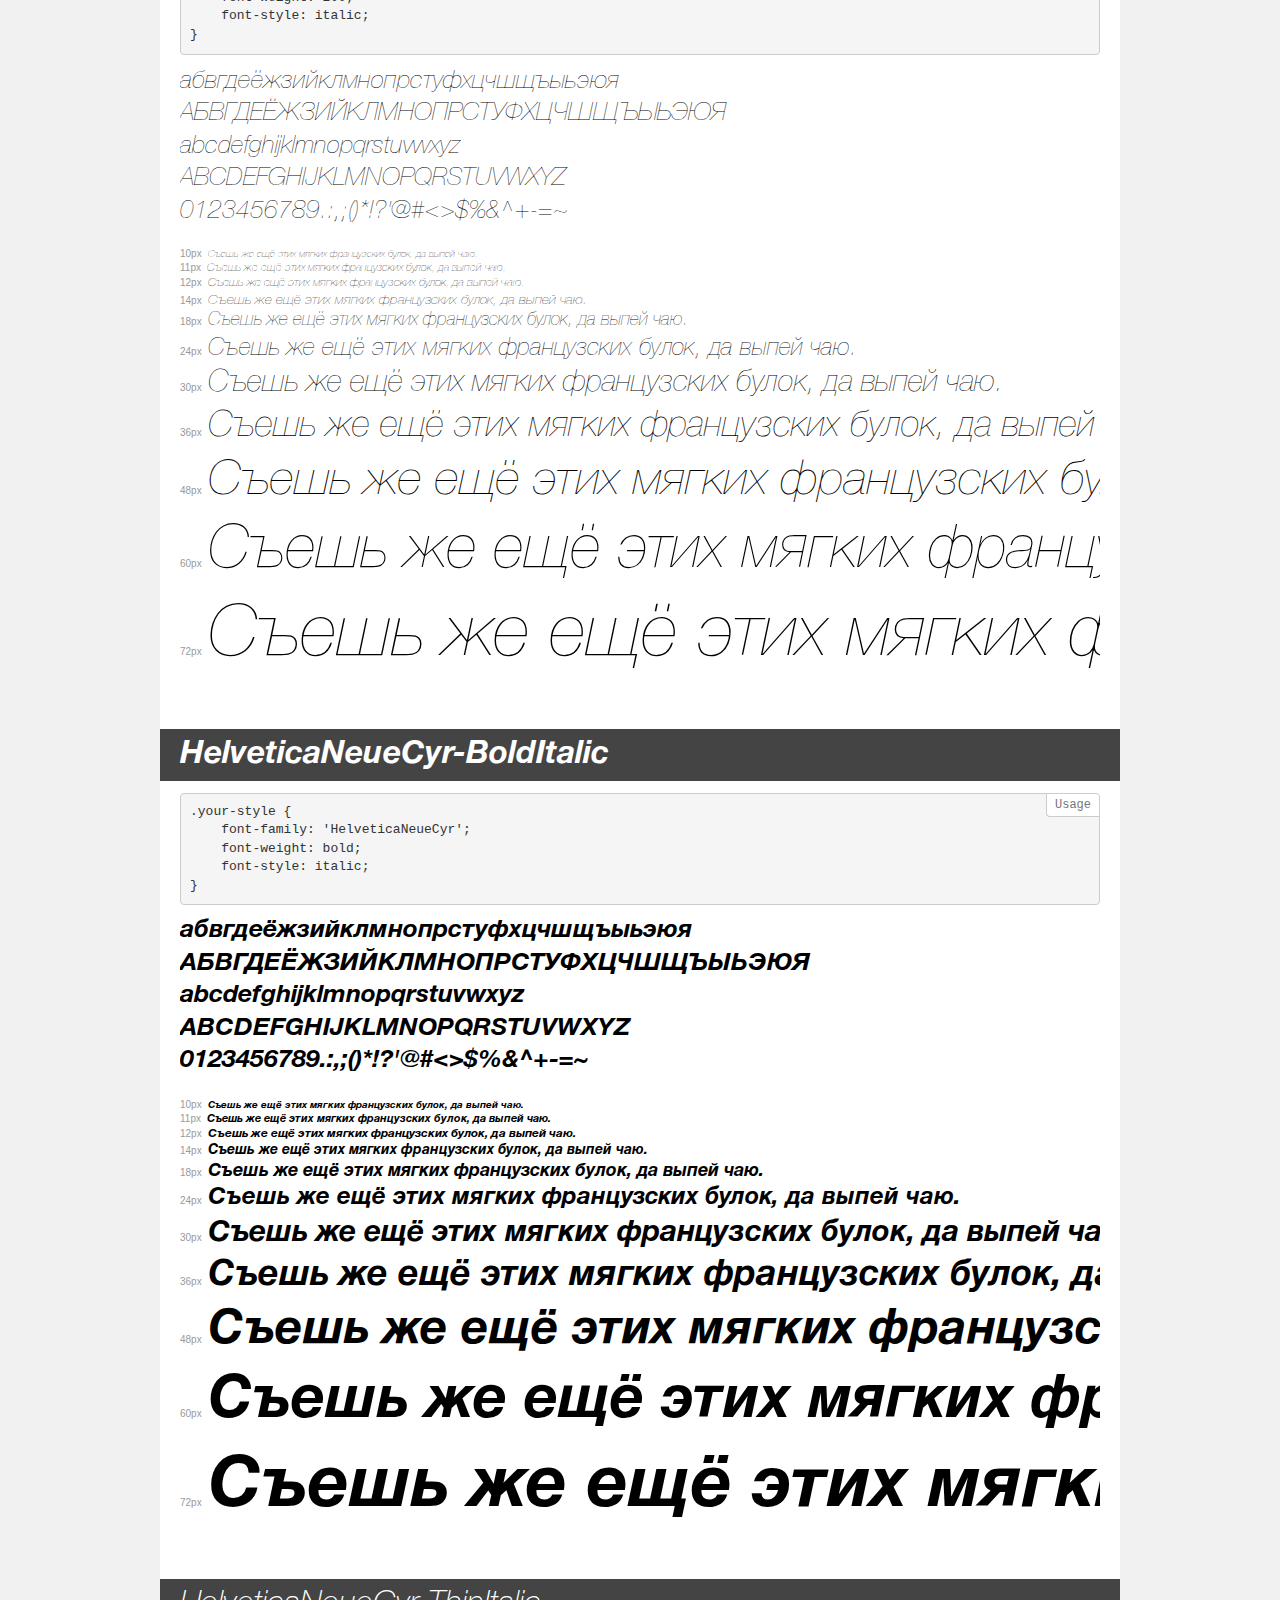
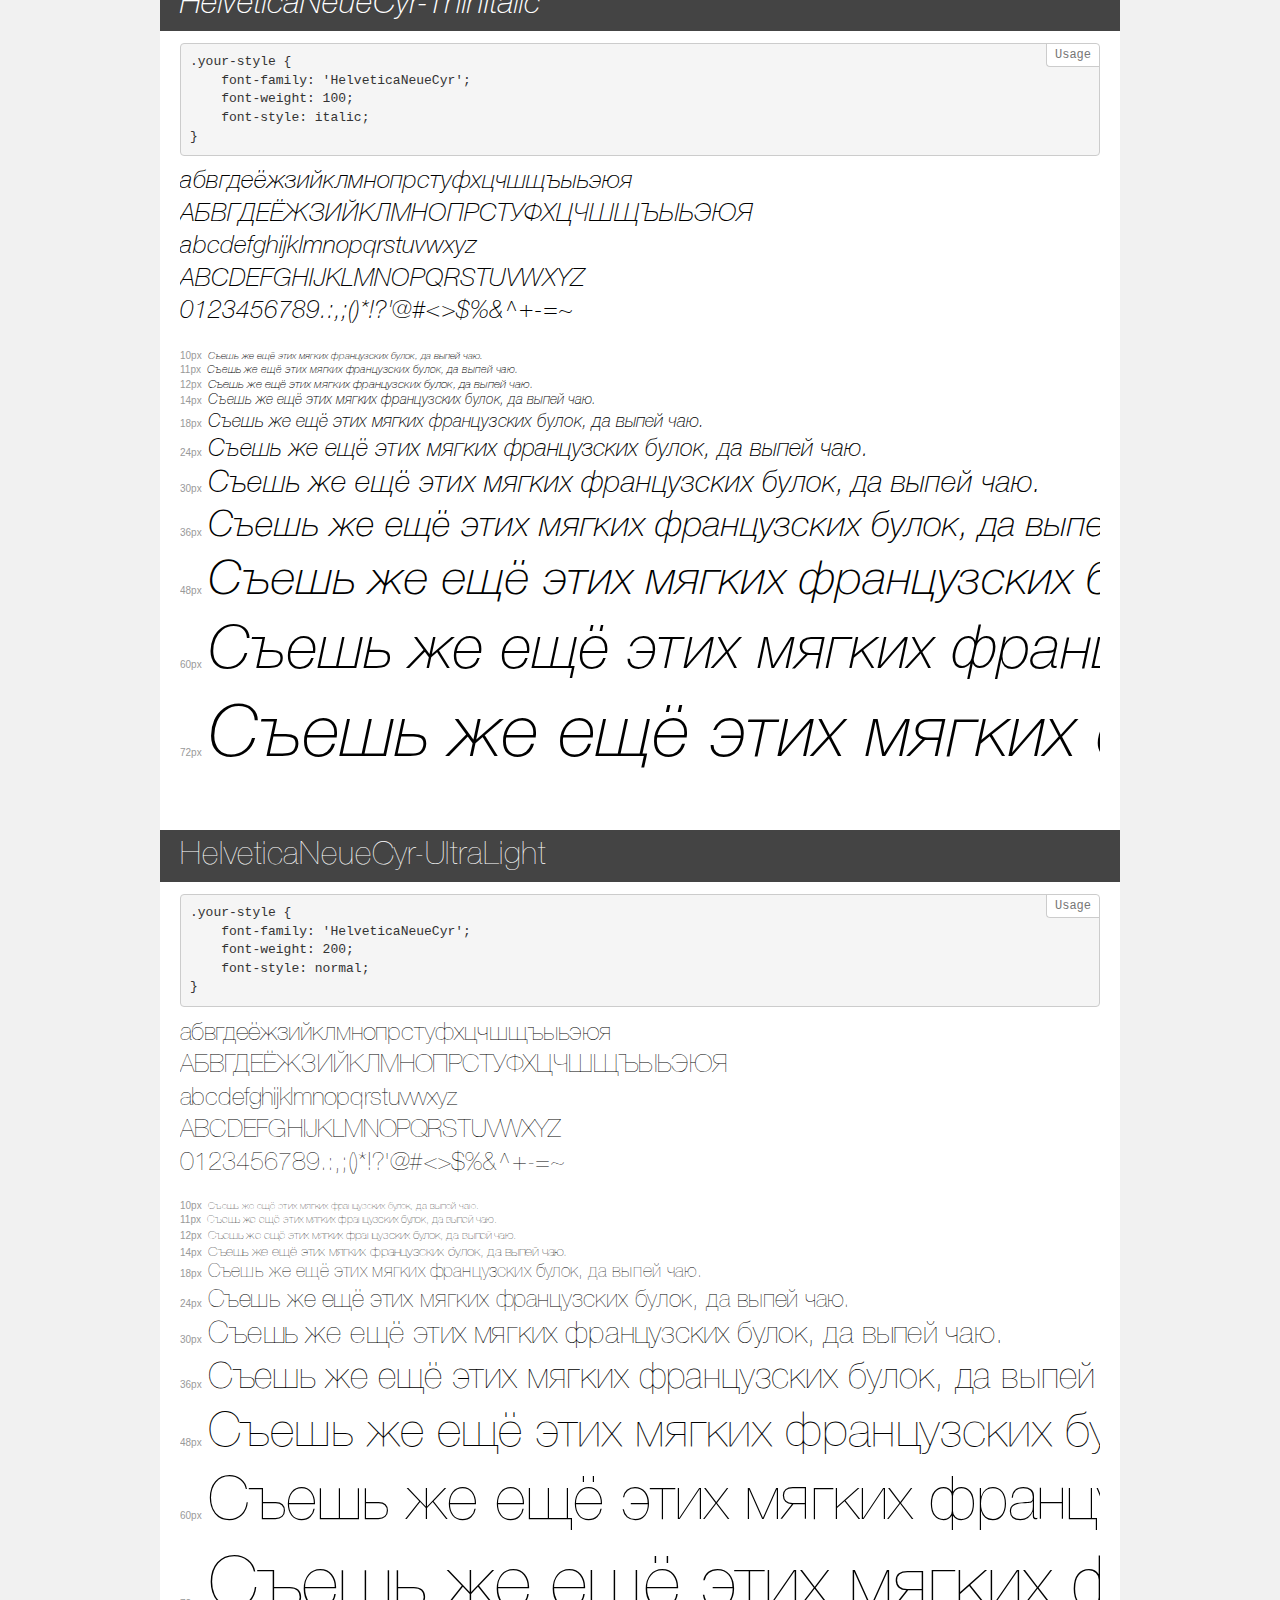
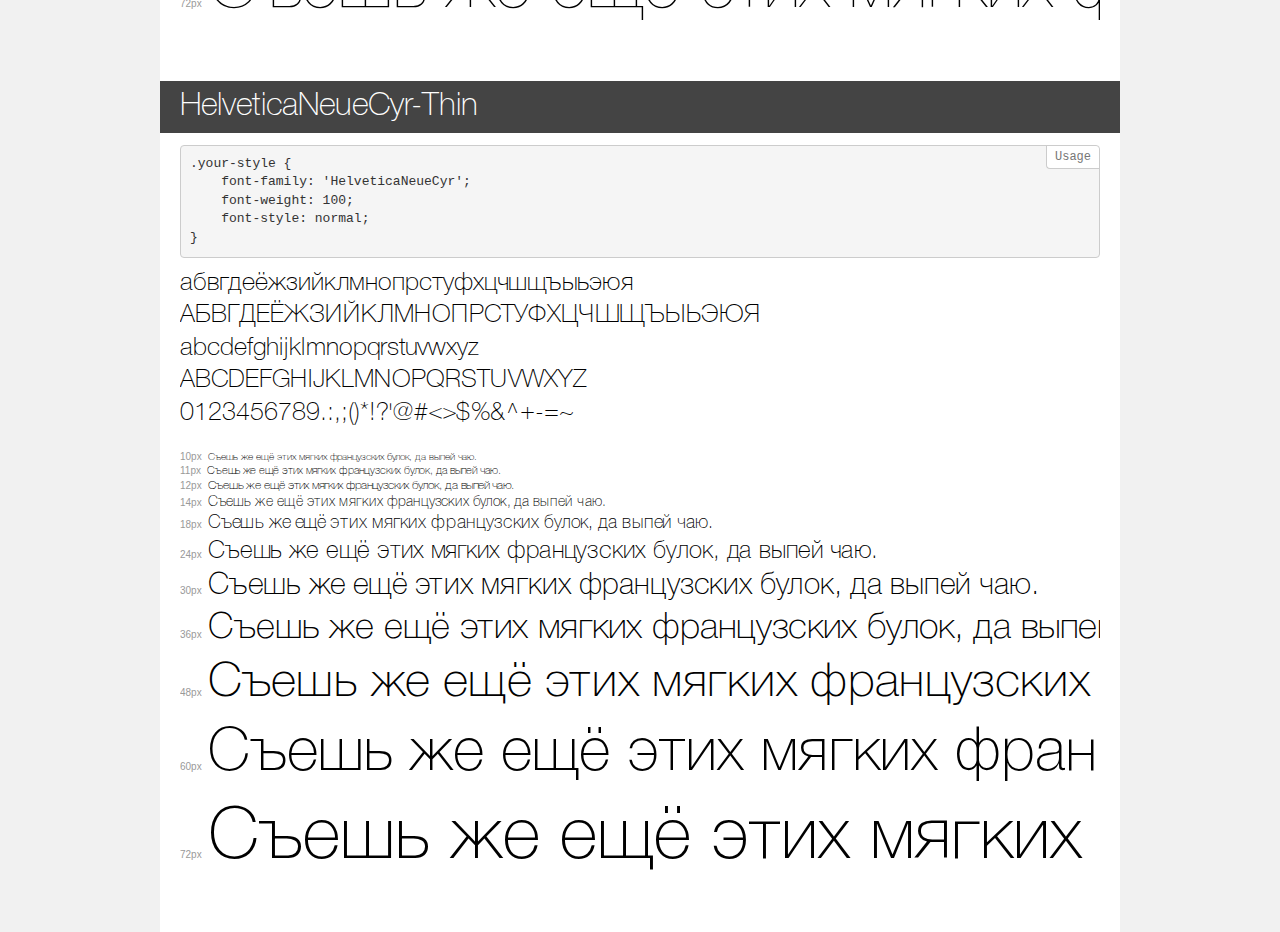
<file: fonts/HelveticaNeue/demo.html>
<!DOCTYPE html>
<html>
<head>
    <meta charset="utf-8">
    <meta http-equiv="X-UA-Compatible" content="IE=edge">
    <meta name="viewport" content="width=device-width, initial-scale=1">
    <meta name="robots" content="noindex, noarchive">
    <meta name="format-detection" content="telephone=no">
    <title>Transfonter demo</title>
    <link href="HelveticaNeue.css" rel="stylesheet">
    <style>
        /*
        http://meyerweb.com/eric/tools/css/reset/
        v2.0 | 20110126
        License: none (public domain)
        */
        html, body, div, span, applet, object, iframe,
        h1, h2, h3, h4, h5, h6, p, blockquote, pre,
        a, abbr, acronym, address, big, cite, code,
        del, dfn, em, img, ins, kbd, q, s, samp,
        small, strike, strong, sub, sup, tt, var,
        b, u, i, center,
        dl, dt, dd, ol, ul, li,
        fieldset, form, label, legend,
        table, caption, tbody, tfoot, thead, tr, th, td,
        article, aside, canvas, details, embed,
        figure, figcaption, footer, header, hgroup,
        menu, nav, output, ruby, section, summary,
        time, mark, audio, video {
            margin: 0;
            padding: 0;
            border: 0;
            font-size: 100%;
            font: inherit;
            vertical-align: baseline;
        }
        /* HTML5 display-role reset for older browsers */
        article, aside, details, figcaption, figure,
        footer, header, hgroup, menu, nav, section {
            display: block;
        }
        body {
            line-height: 1;
        }
        ol, ul {
            list-style: none;
        }
        blockquote, q {
            quotes: none;
        }
        blockquote:before, blockquote:after,
        q:before, q:after {
            content: '';
            content: none;
        }
        table {
            border-collapse: collapse;
            border-spacing: 0;
        }
        /* common styles */
        body {
            background: #f1f1f1;
            color: #000;
        }
        .page {
            background: #fff;
            width: 920px;
            margin: 0 auto;
            padding: 20px 20px 0 20px;
            overflow: hidden;
        }
        .font-container {
            overflow-x: auto;
            overflow-y: hidden;
            margin-bottom: 40px;
            line-height: 1.3;
            white-space: nowrap;
            padding-bottom: 5px;
        }
        h1 {
            position: relative;
            background: #444;
            font-size: 32px;
            color: #fff;
            padding: 10px 20px;
            margin: 0 -20px 12px -20px;
        }
        .letters {
            font-size: 25px;
            margin-bottom: 20px;
        }
        .s10:before {
            content: '10px';
        }
        .s11:before {
            content: '11px';
        }
        .s12:before {
            content: '12px';
        }
        .s14:before {
            content: '14px';
        }
        .s18:before {
            content: '18px';
        }
        .s24:before {
            content: '24px';
        }
        .s30:before {
            content: '30px';
        }
        .s36:before {
            content: '36px';
        }
        .s48:before {
            content: '48px';
        }
        .s60:before {
            content: '60px';
        }
        .s72:before {
            content: '72px';
        }
        .s10:before, .s11:before, .s12:before, .s14:before,
        .s18:before, .s24:before, .s30:before, .s36:before,
        .s48:before, .s60:before, .s72:before {
            font-family: Arial, sans-serif;
            font-size: 10px;
            font-weight: normal;
            font-style: normal;
            color: #999;
            padding-right: 6px;
        }
        pre {
            display: block;
            position: relative;
            padding: 9px;
            margin: 0 0 10px;
            font-family: Monaco, Menlo, Consolas, "Courier New", monospace !important;
            font-size: 13px;
            line-height: 1.428571429;
            color: #333;
            font-weight: normal !important;
            font-style: normal !important;
            background-color: #f5f5f5;
            border: 1px solid #ccc;
            overflow-x: auto;
            border-radius: 4px;
        }
        pre:after {
            display: block;
            position: absolute;
            right: 0;
            top: 0;
            content: 'Usage';
            line-height: 1;
            padding: 5px 8px;
            font-size: 12px;
            color: #767676;
            background-color: #fff;
            border: 1px solid #ccc;
            border-right: none;
            border-top: none;
            border-radius: 0 4px 0 4px;
            z-index: 10;
        }
        /* responsive */
        @media (max-width: 959px) {
            .page {
                width: auto;
                margin: 0;
            }
        }
    </style>
</head>
<body>
<div class="page">
    <div class="demo" style="font-family: 'Helvetica Neue'; font-weight: bold; font-style: normal;">
        <h1>Helvetica Neue Condensed Bold</h1>
        <pre>.your-style {
    font-family: 'Helvetica Neue';
    font-weight: bold;
    font-style: normal;
}</pre>
        <div class="font-container">
            <p class="letters">
                абвгдеёжзийклмнопрстуфхцчшщъыьэюя<br>
АБВГДЕЁЖЗИЙКЛМНОПРСТУФХЦЧШЩЪЫЬЭЮЯ<br>
abcdefghijklmnopqrstuvwxyz<br>
ABCDEFGHIJKLMNOPQRSTUVWXYZ<br>
                0123456789.:,;()*!?'@#<>$%&^+-=~
            </p>
            <p class="s10" style="font-size: 10px;">Съешь же ещё этих мягких французских булок, да выпей чаю.</p>
            <p class="s11" style="font-size: 11px;">Съешь же ещё этих мягких французских булок, да выпей чаю.</p>
            <p class="s12" style="font-size: 12px;">Съешь же ещё этих мягких французских булок, да выпей чаю.</p>
            <p class="s14" style="font-size: 14px;">Съешь же ещё этих мягких французских булок, да выпей чаю.</p>
            <p class="s18" style="font-size: 18px;">Съешь же ещё этих мягких французских булок, да выпей чаю.</p>
            <p class="s24" style="font-size: 24px;">Съешь же ещё этих мягких французских булок, да выпей чаю.</p>
            <p class="s30" style="font-size: 30px;">Съешь же ещё этих мягких французских булок, да выпей чаю.</p>
            <p class="s36" style="font-size: 36px;">Съешь же ещё этих мягких французских булок, да выпей чаю.</p>
            <p class="s48" style="font-size: 48px;">Съешь же ещё этих мягких французских булок, да выпей чаю.</p>
            <p class="s60" style="font-size: 60px;">Съешь же ещё этих мягких французских булок, да выпей чаю.</p>
            <p class="s72" style="font-size: 72px;">Съешь же ещё этих мягких французских булок, да выпей чаю.</p>
        </div>
    </div>
    <div class="demo" style="font-family: 'Helvetica Neue'; font-weight: 900; font-style: normal;">
        <h1>Helvetica Neue Condensed Black</h1>
        <pre>.your-style {
    font-family: 'Helvetica Neue';
    font-weight: 900;
    font-style: normal;
}</pre>
        <div class="font-container">
            <p class="letters">
                абвгдеёжзийклмнопрстуфхцчшщъыьэюя<br>
АБВГДЕЁЖЗИЙКЛМНОПРСТУФХЦЧШЩЪЫЬЭЮЯ<br>
abcdefghijklmnopqrstuvwxyz<br>
ABCDEFGHIJKLMNOPQRSTUVWXYZ<br>
                0123456789.:,;()*!?'@#<>$%&^+-=~
            </p>
            <p class="s10" style="font-size: 10px;">Съешь же ещё этих мягких французских булок, да выпей чаю.</p>
            <p class="s11" style="font-size: 11px;">Съешь же ещё этих мягких французских булок, да выпей чаю.</p>
            <p class="s12" style="font-size: 12px;">Съешь же ещё этих мягких французских булок, да выпей чаю.</p>
            <p class="s14" style="font-size: 14px;">Съешь же ещё этих мягких французских булок, да выпей чаю.</p>
            <p class="s18" style="font-size: 18px;">Съешь же ещё этих мягких французских булок, да выпей чаю.</p>
            <p class="s24" style="font-size: 24px;">Съешь же ещё этих мягких французских булок, да выпей чаю.</p>
            <p class="s30" style="font-size: 30px;">Съешь же ещё этих мягких французских булок, да выпей чаю.</p>
            <p class="s36" style="font-size: 36px;">Съешь же ещё этих мягких французских булок, да выпей чаю.</p>
            <p class="s48" style="font-size: 48px;">Съешь же ещё этих мягких французских булок, да выпей чаю.</p>
            <p class="s60" style="font-size: 60px;">Съешь же ещё этих мягких французских булок, да выпей чаю.</p>
            <p class="s72" style="font-size: 72px;">Съешь же ещё этих мягких французских булок, да выпей чаю.</p>
        </div>
    </div>
    <div class="demo" style="font-family: 'HelveticaNeueCyr'; font-weight: bold; font-style: normal;">
        <h1>HelveticaNeueCyr-Bold</h1>
        <pre>.your-style {
    font-family: 'HelveticaNeueCyr';
    font-weight: bold;
    font-style: normal;
}</pre>
        <div class="font-container">
            <p class="letters">
                абвгдеёжзийклмнопрстуфхцчшщъыьэюя<br>
АБВГДЕЁЖЗИЙКЛМНОПРСТУФХЦЧШЩЪЫЬЭЮЯ<br>
abcdefghijklmnopqrstuvwxyz<br>
ABCDEFGHIJKLMNOPQRSTUVWXYZ<br>
                0123456789.:,;()*!?'@#<>$%&^+-=~
            </p>
            <p class="s10" style="font-size: 10px;">Съешь же ещё этих мягких французских булок, да выпей чаю.</p>
            <p class="s11" style="font-size: 11px;">Съешь же ещё этих мягких французских булок, да выпей чаю.</p>
            <p class="s12" style="font-size: 12px;">Съешь же ещё этих мягких французских булок, да выпей чаю.</p>
            <p class="s14" style="font-size: 14px;">Съешь же ещё этих мягких французских булок, да выпей чаю.</p>
            <p class="s18" style="font-size: 18px;">Съешь же ещё этих мягких французских булок, да выпей чаю.</p>
            <p class="s24" style="font-size: 24px;">Съешь же ещё этих мягких французских булок, да выпей чаю.</p>
            <p class="s30" style="font-size: 30px;">Съешь же ещё этих мягких французских булок, да выпей чаю.</p>
            <p class="s36" style="font-size: 36px;">Съешь же ещё этих мягких французских булок, да выпей чаю.</p>
            <p class="s48" style="font-size: 48px;">Съешь же ещё этих мягких французских булок, да выпей чаю.</p>
            <p class="s60" style="font-size: 60px;">Съешь же ещё этих мягких французских булок, да выпей чаю.</p>
            <p class="s72" style="font-size: 72px;">Съешь же ещё этих мягких французских булок, да выпей чаю.</p>
        </div>
    </div>
    <div class="demo" style="font-family: 'HelveticaNeueCyr'; font-weight: 300; font-style: normal;">
        <h1>HelveticaNeueCyr-Light</h1>
        <pre>.your-style {
    font-family: 'HelveticaNeueCyr';
    font-weight: 300;
    font-style: normal;
}</pre>
        <div class="font-container">
            <p class="letters">
                абвгдеёжзийклмнопрстуфхцчшщъыьэюя<br>
АБВГДЕЁЖЗИЙКЛМНОПРСТУФХЦЧШЩЪЫЬЭЮЯ<br>
abcdefghijklmnopqrstuvwxyz<br>
ABCDEFGHIJKLMNOPQRSTUVWXYZ<br>
                0123456789.:,;()*!?'@#<>$%&^+-=~
            </p>
            <p class="s10" style="font-size: 10px;">Съешь же ещё этих мягких французских булок, да выпей чаю.</p>
            <p class="s11" style="font-size: 11px;">Съешь же ещё этих мягких французских булок, да выпей чаю.</p>
            <p class="s12" style="font-size: 12px;">Съешь же ещё этих мягких французских булок, да выпей чаю.</p>
            <p class="s14" style="font-size: 14px;">Съешь же ещё этих мягких французских булок, да выпей чаю.</p>
            <p class="s18" style="font-size: 18px;">Съешь же ещё этих мягких французских булок, да выпей чаю.</p>
            <p class="s24" style="font-size: 24px;">Съешь же ещё этих мягких французских булок, да выпей чаю.</p>
            <p class="s30" style="font-size: 30px;">Съешь же ещё этих мягких французских булок, да выпей чаю.</p>
            <p class="s36" style="font-size: 36px;">Съешь же ещё этих мягких французских булок, да выпей чаю.</p>
            <p class="s48" style="font-size: 48px;">Съешь же ещё этих мягких французских булок, да выпей чаю.</p>
            <p class="s60" style="font-size: 60px;">Съешь же ещё этих мягких французских булок, да выпей чаю.</p>
            <p class="s72" style="font-size: 72px;">Съешь же ещё этих мягких французских булок, да выпей чаю.</p>
        </div>
    </div>
    <div class="demo" style="font-family: 'HelveticaNeueCyr'; font-weight: 500; font-style: normal;">
        <h1>HelveticaNeueCyr-Medium</h1>
        <pre>.your-style {
    font-family: 'HelveticaNeueCyr';
    font-weight: 500;
    font-style: normal;
}</pre>
        <div class="font-container">
            <p class="letters">
                абвгдеёжзийклмнопрстуфхцчшщъыьэюя<br>
АБВГДЕЁЖЗИЙКЛМНОПРСТУФХЦЧШЩЪЫЬЭЮЯ<br>
abcdefghijklmnopqrstuvwxyz<br>
ABCDEFGHIJKLMNOPQRSTUVWXYZ<br>
                0123456789.:,;()*!?'@#<>$%&^+-=~
            </p>
            <p class="s10" style="font-size: 10px;">Съешь же ещё этих мягких французских булок, да выпей чаю.</p>
            <p class="s11" style="font-size: 11px;">Съешь же ещё этих мягких французских булок, да выпей чаю.</p>
            <p class="s12" style="font-size: 12px;">Съешь же ещё этих мягких французских булок, да выпей чаю.</p>
            <p class="s14" style="font-size: 14px;">Съешь же ещё этих мягких французских булок, да выпей чаю.</p>
            <p class="s18" style="font-size: 18px;">Съешь же ещё этих мягких французских булок, да выпей чаю.</p>
            <p class="s24" style="font-size: 24px;">Съешь же ещё этих мягких французских булок, да выпей чаю.</p>
            <p class="s30" style="font-size: 30px;">Съешь же ещё этих мягких французских булок, да выпей чаю.</p>
            <p class="s36" style="font-size: 36px;">Съешь же ещё этих мягких французских булок, да выпей чаю.</p>
            <p class="s48" style="font-size: 48px;">Съешь же ещё этих мягких французских булок, да выпей чаю.</p>
            <p class="s60" style="font-size: 60px;">Съешь же ещё этих мягких французских булок, да выпей чаю.</p>
            <p class="s72" style="font-size: 72px;">Съешь же ещё этих мягких французских булок, да выпей чаю.</p>
        </div>
    </div>
    <div class="demo" style="font-family: 'HelveticaNeueCyr'; font-weight: 500; font-style: italic;">
        <h1>HelveticaNeueCyr-MediumItalic</h1>
        <pre>.your-style {
    font-family: 'HelveticaNeueCyr';
    font-weight: 500;
    font-style: italic;
}</pre>
        <div class="font-container">
            <p class="letters">
                абвгдеёжзийклмнопрстуфхцчшщъыьэюя<br>
АБВГДЕЁЖЗИЙКЛМНОПРСТУФХЦЧШЩЪЫЬЭЮЯ<br>
abcdefghijklmnopqrstuvwxyz<br>
ABCDEFGHIJKLMNOPQRSTUVWXYZ<br>
                0123456789.:,;()*!?'@#<>$%&^+-=~
            </p>
            <p class="s10" style="font-size: 10px;">Съешь же ещё этих мягких французских булок, да выпей чаю.</p>
            <p class="s11" style="font-size: 11px;">Съешь же ещё этих мягких французских булок, да выпей чаю.</p>
            <p class="s12" style="font-size: 12px;">Съешь же ещё этих мягких французских булок, да выпей чаю.</p>
            <p class="s14" style="font-size: 14px;">Съешь же ещё этих мягких французских булок, да выпей чаю.</p>
            <p class="s18" style="font-size: 18px;">Съешь же ещё этих мягких французских булок, да выпей чаю.</p>
            <p class="s24" style="font-size: 24px;">Съешь же ещё этих мягких французских булок, да выпей чаю.</p>
            <p class="s30" style="font-size: 30px;">Съешь же ещё этих мягких французских булок, да выпей чаю.</p>
            <p class="s36" style="font-size: 36px;">Съешь же ещё этих мягких французских булок, да выпей чаю.</p>
            <p class="s48" style="font-size: 48px;">Съешь же ещё этих мягких французских булок, да выпей чаю.</p>
            <p class="s60" style="font-size: 60px;">Съешь же ещё этих мягких французских булок, да выпей чаю.</p>
            <p class="s72" style="font-size: 72px;">Съешь же ещё этих мягких французских булок, да выпей чаю.</p>
        </div>
    </div>
    <div class="demo" style="font-family: 'HelveticaNeueCyr'; font-weight: 300; font-style: italic;">
        <h1>HelveticaNeueCyr-LightItalic</h1>
        <pre>.your-style {
    font-family: 'HelveticaNeueCyr';
    font-weight: 300;
    font-style: italic;
}</pre>
        <div class="font-container">
            <p class="letters">
                абвгдеёжзийклмнопрстуфхцчшщъыьэюя<br>
АБВГДЕЁЖЗИЙКЛМНОПРСТУФХЦЧШЩЪЫЬЭЮЯ<br>
abcdefghijklmnopqrstuvwxyz<br>
ABCDEFGHIJKLMNOPQRSTUVWXYZ<br>
                0123456789.:,;()*!?'@#<>$%&^+-=~
            </p>
            <p class="s10" style="font-size: 10px;">Съешь же ещё этих мягких французских булок, да выпей чаю.</p>
            <p class="s11" style="font-size: 11px;">Съешь же ещё этих мягких французских булок, да выпей чаю.</p>
            <p class="s12" style="font-size: 12px;">Съешь же ещё этих мягких французских булок, да выпей чаю.</p>
            <p class="s14" style="font-size: 14px;">Съешь же ещё этих мягких французских булок, да выпей чаю.</p>
            <p class="s18" style="font-size: 18px;">Съешь же ещё этих мягких французских булок, да выпей чаю.</p>
            <p class="s24" style="font-size: 24px;">Съешь же ещё этих мягких французских булок, да выпей чаю.</p>
            <p class="s30" style="font-size: 30px;">Съешь же ещё этих мягких французских булок, да выпей чаю.</p>
            <p class="s36" style="font-size: 36px;">Съешь же ещё этих мягких французских булок, да выпей чаю.</p>
            <p class="s48" style="font-size: 48px;">Съешь же ещё этих мягких французских булок, да выпей чаю.</p>
            <p class="s60" style="font-size: 60px;">Съешь же ещё этих мягких французских булок, да выпей чаю.</p>
            <p class="s72" style="font-size: 72px;">Съешь же ещё этих мягких французских булок, да выпей чаю.</p>
        </div>
    </div>
    <div class="demo" style="font-family: 'HelveticaNeueCyr'; font-weight: 900; font-style: italic;">
        <h1>HelveticaNeueCyr-HeavyItalic</h1>
        <pre>.your-style {
    font-family: 'HelveticaNeueCyr';
    font-weight: 900;
    font-style: italic;
}</pre>
        <div class="font-container">
            <p class="letters">
                абвгдеёжзийклмнопрстуфхцчшщъыьэюя<br>
АБВГДЕЁЖЗИЙКЛМНОПРСТУФХЦЧШЩЪЫЬЭЮЯ<br>
abcdefghijklmnopqrstuvwxyz<br>
ABCDEFGHIJKLMNOPQRSTUVWXYZ<br>
                0123456789.:,;()*!?'@#<>$%&^+-=~
            </p>
            <p class="s10" style="font-size: 10px;">Съешь же ещё этих мягких французских булок, да выпей чаю.</p>
            <p class="s11" style="font-size: 11px;">Съешь же ещё этих мягких французских булок, да выпей чаю.</p>
            <p class="s12" style="font-size: 12px;">Съешь же ещё этих мягких французских булок, да выпей чаю.</p>
            <p class="s14" style="font-size: 14px;">Съешь же ещё этих мягких французских булок, да выпей чаю.</p>
            <p class="s18" style="font-size: 18px;">Съешь же ещё этих мягких французских булок, да выпей чаю.</p>
            <p class="s24" style="font-size: 24px;">Съешь же ещё этих мягких французских булок, да выпей чаю.</p>
            <p class="s30" style="font-size: 30px;">Съешь же ещё этих мягких французских булок, да выпей чаю.</p>
            <p class="s36" style="font-size: 36px;">Съешь же ещё этих мягких французских булок, да выпей чаю.</p>
            <p class="s48" style="font-size: 48px;">Съешь же ещё этих мягких французских булок, да выпей чаю.</p>
            <p class="s60" style="font-size: 60px;">Съешь же ещё этих мягких французских булок, да выпей чаю.</p>
            <p class="s72" style="font-size: 72px;">Съешь же ещё этих мягких французских булок, да выпей чаю.</p>
        </div>
    </div>
    <div class="demo" style="font-family: 'HelveticaNeueCyr'; font-weight: 900; font-style: normal;">
        <h1>HelveticaNeueCyr-Black</h1>
        <pre>.your-style {
    font-family: 'HelveticaNeueCyr';
    font-weight: 900;
    font-style: normal;
}</pre>
        <div class="font-container">
            <p class="letters">
                абвгдеёжзийклмнопрстуфхцчшщъыьэюя<br>
АБВГДЕЁЖЗИЙКЛМНОПРСТУФХЦЧШЩЪЫЬЭЮЯ<br>
abcdefghijklmnopqrstuvwxyz<br>
ABCDEFGHIJKLMNOPQRSTUVWXYZ<br>
                0123456789.:,;()*!?'@#<>$%&^+-=~
            </p>
            <p class="s10" style="font-size: 10px;">Съешь же ещё этих мягких французских булок, да выпей чаю.</p>
            <p class="s11" style="font-size: 11px;">Съешь же ещё этих мягких французских булок, да выпей чаю.</p>
            <p class="s12" style="font-size: 12px;">Съешь же ещё этих мягких французских булок, да выпей чаю.</p>
            <p class="s14" style="font-size: 14px;">Съешь же ещё этих мягких французских булок, да выпей чаю.</p>
            <p class="s18" style="font-size: 18px;">Съешь же ещё этих мягких французских булок, да выпей чаю.</p>
            <p class="s24" style="font-size: 24px;">Съешь же ещё этих мягких французских булок, да выпей чаю.</p>
            <p class="s30" style="font-size: 30px;">Съешь же ещё этих мягких французских булок, да выпей чаю.</p>
            <p class="s36" style="font-size: 36px;">Съешь же ещё этих мягких французских булок, да выпей чаю.</p>
            <p class="s48" style="font-size: 48px;">Съешь же ещё этих мягких французских булок, да выпей чаю.</p>
            <p class="s60" style="font-size: 60px;">Съешь же ещё этих мягких французских булок, да выпей чаю.</p>
            <p class="s72" style="font-size: 72px;">Съешь же ещё этих мягких французских булок, да выпей чаю.</p>
        </div>
    </div>
    <div class="demo" style="font-family: 'HelveticaNeueCyr'; font-weight: 900; font-style: normal;">
        <h1>HelveticaNeueCyr-Heavy</h1>
        <pre>.your-style {
    font-family: 'HelveticaNeueCyr';
    font-weight: 900;
    font-style: normal;
}</pre>
        <div class="font-container">
            <p class="letters">
                абвгдеёжзийклмнопрстуфхцчшщъыьэюя<br>
АБВГДЕЁЖЗИЙКЛМНОПРСТУФХЦЧШЩЪЫЬЭЮЯ<br>
abcdefghijklmnopqrstuvwxyz<br>
ABCDEFGHIJKLMNOPQRSTUVWXYZ<br>
                0123456789.:,;()*!?'@#<>$%&^+-=~
            </p>
            <p class="s10" style="font-size: 10px;">Съешь же ещё этих мягких французских булок, да выпей чаю.</p>
            <p class="s11" style="font-size: 11px;">Съешь же ещё этих мягких французских булок, да выпей чаю.</p>
            <p class="s12" style="font-size: 12px;">Съешь же ещё этих мягких французских булок, да выпей чаю.</p>
            <p class="s14" style="font-size: 14px;">Съешь же ещё этих мягких французских булок, да выпей чаю.</p>
            <p class="s18" style="font-size: 18px;">Съешь же ещё этих мягких французских булок, да выпей чаю.</p>
            <p class="s24" style="font-size: 24px;">Съешь же ещё этих мягких французских булок, да выпей чаю.</p>
            <p class="s30" style="font-size: 30px;">Съешь же ещё этих мягких французских булок, да выпей чаю.</p>
            <p class="s36" style="font-size: 36px;">Съешь же ещё этих мягких французских булок, да выпей чаю.</p>
            <p class="s48" style="font-size: 48px;">Съешь же ещё этих мягких французских булок, да выпей чаю.</p>
            <p class="s60" style="font-size: 60px;">Съешь же ещё этих мягких французских булок, да выпей чаю.</p>
            <p class="s72" style="font-size: 72px;">Съешь же ещё этих мягких французских булок, да выпей чаю.</p>
        </div>
    </div>
    <div class="demo" style="font-family: 'HelveticaNeueCyr'; font-weight: 500; font-style: italic;">
        <h1>HelveticaNeueCyr-Italic</h1>
        <pre>.your-style {
    font-family: 'HelveticaNeueCyr';
    font-weight: 500;
    font-style: italic;
}</pre>
        <div class="font-container">
            <p class="letters">
                абвгдеёжзийклмнопрстуфхцчшщъыьэюя<br>
АБВГДЕЁЖЗИЙКЛМНОПРСТУФХЦЧШЩЪЫЬЭЮЯ<br>
abcdefghijklmnopqrstuvwxyz<br>
ABCDEFGHIJKLMNOPQRSTUVWXYZ<br>
                0123456789.:,;()*!?'@#<>$%&^+-=~
            </p>
            <p class="s10" style="font-size: 10px;">Съешь же ещё этих мягких французских булок, да выпей чаю.</p>
            <p class="s11" style="font-size: 11px;">Съешь же ещё этих мягких французских булок, да выпей чаю.</p>
            <p class="s12" style="font-size: 12px;">Съешь же ещё этих мягких французских булок, да выпей чаю.</p>
            <p class="s14" style="font-size: 14px;">Съешь же ещё этих мягких французских булок, да выпей чаю.</p>
            <p class="s18" style="font-size: 18px;">Съешь же ещё этих мягких французских булок, да выпей чаю.</p>
            <p class="s24" style="font-size: 24px;">Съешь же ещё этих мягких французских булок, да выпей чаю.</p>
            <p class="s30" style="font-size: 30px;">Съешь же ещё этих мягких французских булок, да выпей чаю.</p>
            <p class="s36" style="font-size: 36px;">Съешь же ещё этих мягких французских булок, да выпей чаю.</p>
            <p class="s48" style="font-size: 48px;">Съешь же ещё этих мягких французских булок, да выпей чаю.</p>
            <p class="s60" style="font-size: 60px;">Съешь же ещё этих мягких французских булок, да выпей чаю.</p>
            <p class="s72" style="font-size: 72px;">Съешь же ещё этих мягких французских булок, да выпей чаю.</p>
        </div>
    </div>
    <div class="demo" style="font-family: 'HelveticaNeueCyr'; font-weight: normal; font-style: normal;">
        <h1>HelveticaNeueCyr-Roman</h1>
        <pre>.your-style {
    font-family: 'HelveticaNeueCyr';
    font-weight: normal;
    font-style: normal;
}</pre>
        <div class="font-container">
            <p class="letters">
                абвгдеёжзийклмнопрстуфхцчшщъыьэюя<br>
АБВГДЕЁЖЗИЙКЛМНОПРСТУФХЦЧШЩЪЫЬЭЮЯ<br>
abcdefghijklmnopqrstuvwxyz<br>
ABCDEFGHIJKLMNOPQRSTUVWXYZ<br>
                0123456789.:,;()*!?'@#<>$%&^+-=~
            </p>
            <p class="s10" style="font-size: 10px;">Съешь же ещё этих мягких французских булок, да выпей чаю.</p>
            <p class="s11" style="font-size: 11px;">Съешь же ещё этих мягких французских булок, да выпей чаю.</p>
            <p class="s12" style="font-size: 12px;">Съешь же ещё этих мягких французских булок, да выпей чаю.</p>
            <p class="s14" style="font-size: 14px;">Съешь же ещё этих мягких французских булок, да выпей чаю.</p>
            <p class="s18" style="font-size: 18px;">Съешь же ещё этих мягких французских булок, да выпей чаю.</p>
            <p class="s24" style="font-size: 24px;">Съешь же ещё этих мягких французских булок, да выпей чаю.</p>
            <p class="s30" style="font-size: 30px;">Съешь же ещё этих мягких французских булок, да выпей чаю.</p>
            <p class="s36" style="font-size: 36px;">Съешь же ещё этих мягких французских булок, да выпей чаю.</p>
            <p class="s48" style="font-size: 48px;">Съешь же ещё этих мягких французских булок, да выпей чаю.</p>
            <p class="s60" style="font-size: 60px;">Съешь же ещё этих мягких французских булок, да выпей чаю.</p>
            <p class="s72" style="font-size: 72px;">Съешь же ещё этих мягких французских булок, да выпей чаю.</p>
        </div>
    </div>
    <div class="demo" style="font-family: 'HelveticaNeueCyr'; font-weight: 900; font-style: italic;">
        <h1>HelveticaNeueCyr-BlackItalic</h1>
        <pre>.your-style {
    font-family: 'HelveticaNeueCyr';
    font-weight: 900;
    font-style: italic;
}</pre>
        <div class="font-container">
            <p class="letters">
                абвгдеёжзийклмнопрстуфхцчшщъыьэюя<br>
АБВГДЕЁЖЗИЙКЛМНОПРСТУФХЦЧШЩЪЫЬЭЮЯ<br>
abcdefghijklmnopqrstuvwxyz<br>
ABCDEFGHIJKLMNOPQRSTUVWXYZ<br>
                0123456789.:,;()*!?'@#<>$%&^+-=~
            </p>
            <p class="s10" style="font-size: 10px;">Съешь же ещё этих мягких французских булок, да выпей чаю.</p>
            <p class="s11" style="font-size: 11px;">Съешь же ещё этих мягких французских булок, да выпей чаю.</p>
            <p class="s12" style="font-size: 12px;">Съешь же ещё этих мягких французских булок, да выпей чаю.</p>
            <p class="s14" style="font-size: 14px;">Съешь же ещё этих мягких французских булок, да выпей чаю.</p>
            <p class="s18" style="font-size: 18px;">Съешь же ещё этих мягких французских булок, да выпей чаю.</p>
            <p class="s24" style="font-size: 24px;">Съешь же ещё этих мягких французских булок, да выпей чаю.</p>
            <p class="s30" style="font-size: 30px;">Съешь же ещё этих мягких французских булок, да выпей чаю.</p>
            <p class="s36" style="font-size: 36px;">Съешь же ещё этих мягких французских булок, да выпей чаю.</p>
            <p class="s48" style="font-size: 48px;">Съешь же ещё этих мягких французских булок, да выпей чаю.</p>
            <p class="s60" style="font-size: 60px;">Съешь же ещё этих мягких французских булок, да выпей чаю.</p>
            <p class="s72" style="font-size: 72px;">Съешь же ещё этих мягких французских булок, да выпей чаю.</p>
        </div>
    </div>
    <div class="demo" style="font-family: 'HelveticaNeueCyr'; font-weight: 200; font-style: italic;">
        <h1>HelveticaNeueCyr-UltraLightItalic</h1>
        <pre>.your-style {
    font-family: 'HelveticaNeueCyr';
    font-weight: 200;
    font-style: italic;
}</pre>
        <div class="font-container">
            <p class="letters">
                абвгдеёжзийклмнопрстуфхцчшщъыьэюя<br>
АБВГДЕЁЖЗИЙКЛМНОПРСТУФХЦЧШЩЪЫЬЭЮЯ<br>
abcdefghijklmnopqrstuvwxyz<br>
ABCDEFGHIJKLMNOPQRSTUVWXYZ<br>
                0123456789.:,;()*!?'@#<>$%&^+-=~
            </p>
            <p class="s10" style="font-size: 10px;">Съешь же ещё этих мягких французских булок, да выпей чаю.</p>
            <p class="s11" style="font-size: 11px;">Съешь же ещё этих мягких французских булок, да выпей чаю.</p>
            <p class="s12" style="font-size: 12px;">Съешь же ещё этих мягких французских булок, да выпей чаю.</p>
            <p class="s14" style="font-size: 14px;">Съешь же ещё этих мягких французских булок, да выпей чаю.</p>
            <p class="s18" style="font-size: 18px;">Съешь же ещё этих мягких французских булок, да выпей чаю.</p>
            <p class="s24" style="font-size: 24px;">Съешь же ещё этих мягких французских булок, да выпей чаю.</p>
            <p class="s30" style="font-size: 30px;">Съешь же ещё этих мягких французских булок, да выпей чаю.</p>
            <p class="s36" style="font-size: 36px;">Съешь же ещё этих мягких французских булок, да выпей чаю.</p>
            <p class="s48" style="font-size: 48px;">Съешь же ещё этих мягких французских булок, да выпей чаю.</p>
            <p class="s60" style="font-size: 60px;">Съешь же ещё этих мягких французских булок, да выпей чаю.</p>
            <p class="s72" style="font-size: 72px;">Съешь же ещё этих мягких французских булок, да выпей чаю.</p>
        </div>
    </div>
    <div class="demo" style="font-family: 'HelveticaNeueCyr'; font-weight: bold; font-style: italic;">
        <h1>HelveticaNeueCyr-BoldItalic</h1>
        <pre>.your-style {
    font-family: 'HelveticaNeueCyr';
    font-weight: bold;
    font-style: italic;
}</pre>
        <div class="font-container">
            <p class="letters">
                абвгдеёжзийклмнопрстуфхцчшщъыьэюя<br>
АБВГДЕЁЖЗИЙКЛМНОПРСТУФХЦЧШЩЪЫЬЭЮЯ<br>
abcdefghijklmnopqrstuvwxyz<br>
ABCDEFGHIJKLMNOPQRSTUVWXYZ<br>
                0123456789.:,;()*!?'@#<>$%&^+-=~
            </p>
            <p class="s10" style="font-size: 10px;">Съешь же ещё этих мягких французских булок, да выпей чаю.</p>
            <p class="s11" style="font-size: 11px;">Съешь же ещё этих мягких французских булок, да выпей чаю.</p>
            <p class="s12" style="font-size: 12px;">Съешь же ещё этих мягких французских булок, да выпей чаю.</p>
            <p class="s14" style="font-size: 14px;">Съешь же ещё этих мягких французских булок, да выпей чаю.</p>
            <p class="s18" style="font-size: 18px;">Съешь же ещё этих мягких французских булок, да выпей чаю.</p>
            <p class="s24" style="font-size: 24px;">Съешь же ещё этих мягких французских булок, да выпей чаю.</p>
            <p class="s30" style="font-size: 30px;">Съешь же ещё этих мягких французских булок, да выпей чаю.</p>
            <p class="s36" style="font-size: 36px;">Съешь же ещё этих мягких французских булок, да выпей чаю.</p>
            <p class="s48" style="font-size: 48px;">Съешь же ещё этих мягких французских булок, да выпей чаю.</p>
            <p class="s60" style="font-size: 60px;">Съешь же ещё этих мягких французских булок, да выпей чаю.</p>
            <p class="s72" style="font-size: 72px;">Съешь же ещё этих мягких французских булок, да выпей чаю.</p>
        </div>
    </div>
    <div class="demo" style="font-family: 'HelveticaNeueCyr'; font-weight: 100; font-style: italic;">
        <h1>HelveticaNeueCyr-ThinItalic</h1>
        <pre>.your-style {
    font-family: 'HelveticaNeueCyr';
    font-weight: 100;
    font-style: italic;
}</pre>
        <div class="font-container">
            <p class="letters">
                абвгдеёжзийклмнопрстуфхцчшщъыьэюя<br>
АБВГДЕЁЖЗИЙКЛМНОПРСТУФХЦЧШЩЪЫЬЭЮЯ<br>
abcdefghijklmnopqrstuvwxyz<br>
ABCDEFGHIJKLMNOPQRSTUVWXYZ<br>
                0123456789.:,;()*!?'@#<>$%&^+-=~
            </p>
            <p class="s10" style="font-size: 10px;">Съешь же ещё этих мягких французских булок, да выпей чаю.</p>
            <p class="s11" style="font-size: 11px;">Съешь же ещё этих мягких французских булок, да выпей чаю.</p>
            <p class="s12" style="font-size: 12px;">Съешь же ещё этих мягких французских булок, да выпей чаю.</p>
            <p class="s14" style="font-size: 14px;">Съешь же ещё этих мягких французских булок, да выпей чаю.</p>
            <p class="s18" style="font-size: 18px;">Съешь же ещё этих мягких французских булок, да выпей чаю.</p>
            <p class="s24" style="font-size: 24px;">Съешь же ещё этих мягких французских булок, да выпей чаю.</p>
            <p class="s30" style="font-size: 30px;">Съешь же ещё этих мягких французских булок, да выпей чаю.</p>
            <p class="s36" style="font-size: 36px;">Съешь же ещё этих мягких французских булок, да выпей чаю.</p>
            <p class="s48" style="font-size: 48px;">Съешь же ещё этих мягких французских булок, да выпей чаю.</p>
            <p class="s60" style="font-size: 60px;">Съешь же ещё этих мягких французских булок, да выпей чаю.</p>
            <p class="s72" style="font-size: 72px;">Съешь же ещё этих мягких французских булок, да выпей чаю.</p>
        </div>
    </div>
    <div class="demo" style="font-family: 'HelveticaNeueCyr'; font-weight: 200; font-style: normal;">
        <h1>HelveticaNeueCyr-UltraLight</h1>
        <pre>.your-style {
    font-family: 'HelveticaNeueCyr';
    font-weight: 200;
    font-style: normal;
}</pre>
        <div class="font-container">
            <p class="letters">
                абвгдеёжзийклмнопрстуфхцчшщъыьэюя<br>
АБВГДЕЁЖЗИЙКЛМНОПРСТУФХЦЧШЩЪЫЬЭЮЯ<br>
abcdefghijklmnopqrstuvwxyz<br>
ABCDEFGHIJKLMNOPQRSTUVWXYZ<br>
                0123456789.:,;()*!?'@#<>$%&^+-=~
            </p>
            <p class="s10" style="font-size: 10px;">Съешь же ещё этих мягких французских булок, да выпей чаю.</p>
            <p class="s11" style="font-size: 11px;">Съешь же ещё этих мягких французских булок, да выпей чаю.</p>
            <p class="s12" style="font-size: 12px;">Съешь же ещё этих мягких французских булок, да выпей чаю.</p>
            <p class="s14" style="font-size: 14px;">Съешь же ещё этих мягких французских булок, да выпей чаю.</p>
            <p class="s18" style="font-size: 18px;">Съешь же ещё этих мягких французских булок, да выпей чаю.</p>
            <p class="s24" style="font-size: 24px;">Съешь же ещё этих мягких французских булок, да выпей чаю.</p>
            <p class="s30" style="font-size: 30px;">Съешь же ещё этих мягких французских булок, да выпей чаю.</p>
            <p class="s36" style="font-size: 36px;">Съешь же ещё этих мягких французских булок, да выпей чаю.</p>
            <p class="s48" style="font-size: 48px;">Съешь же ещё этих мягких французских булок, да выпей чаю.</p>
            <p class="s60" style="font-size: 60px;">Съешь же ещё этих мягких французских булок, да выпей чаю.</p>
            <p class="s72" style="font-size: 72px;">Съешь же ещё этих мягких французских булок, да выпей чаю.</p>
        </div>
    </div>
    <div class="demo" style="font-family: 'HelveticaNeueCyr'; font-weight: 100; font-style: normal;">
        <h1>HelveticaNeueCyr-Thin</h1>
        <pre>.your-style {
    font-family: 'HelveticaNeueCyr';
    font-weight: 100;
    font-style: normal;
}</pre>
        <div class="font-container">
            <p class="letters">
                абвгдеёжзийклмнопрстуфхцчшщъыьэюя<br>
АБВГДЕЁЖЗИЙКЛМНОПРСТУФХЦЧШЩЪЫЬЭЮЯ<br>
abcdefghijklmnopqrstuvwxyz<br>
ABCDEFGHIJKLMNOPQRSTUVWXYZ<br>
                0123456789.:,;()*!?'@#<>$%&^+-=~
            </p>
            <p class="s10" style="font-size: 10px;">Съешь же ещё этих мягких французских булок, да выпей чаю.</p>
            <p class="s11" style="font-size: 11px;">Съешь же ещё этих мягких французских булок, да выпей чаю.</p>
            <p class="s12" style="font-size: 12px;">Съешь же ещё этих мягких французских булок, да выпей чаю.</p>
            <p class="s14" style="font-size: 14px;">Съешь же ещё этих мягких французских булок, да выпей чаю.</p>
            <p class="s18" style="font-size: 18px;">Съешь же ещё этих мягких французских булок, да выпей чаю.</p>
            <p class="s24" style="font-size: 24px;">Съешь же ещё этих мягких французских булок, да выпей чаю.</p>
            <p class="s30" style="font-size: 30px;">Съешь же ещё этих мягких французских булок, да выпей чаю.</p>
            <p class="s36" style="font-size: 36px;">Съешь же ещё этих мягких французских булок, да выпей чаю.</p>
            <p class="s48" style="font-size: 48px;">Съешь же ещё этих мягких французских булок, да выпей чаю.</p>
            <p class="s60" style="font-size: 60px;">Съешь же ещё этих мягких французских булок, да выпей чаю.</p>
            <p class="s72" style="font-size: 72px;">Съешь же ещё этих мягких французских булок, да выпей чаю.</p>
        </div>
    </div>
</div>
</body>
</html>
</file>
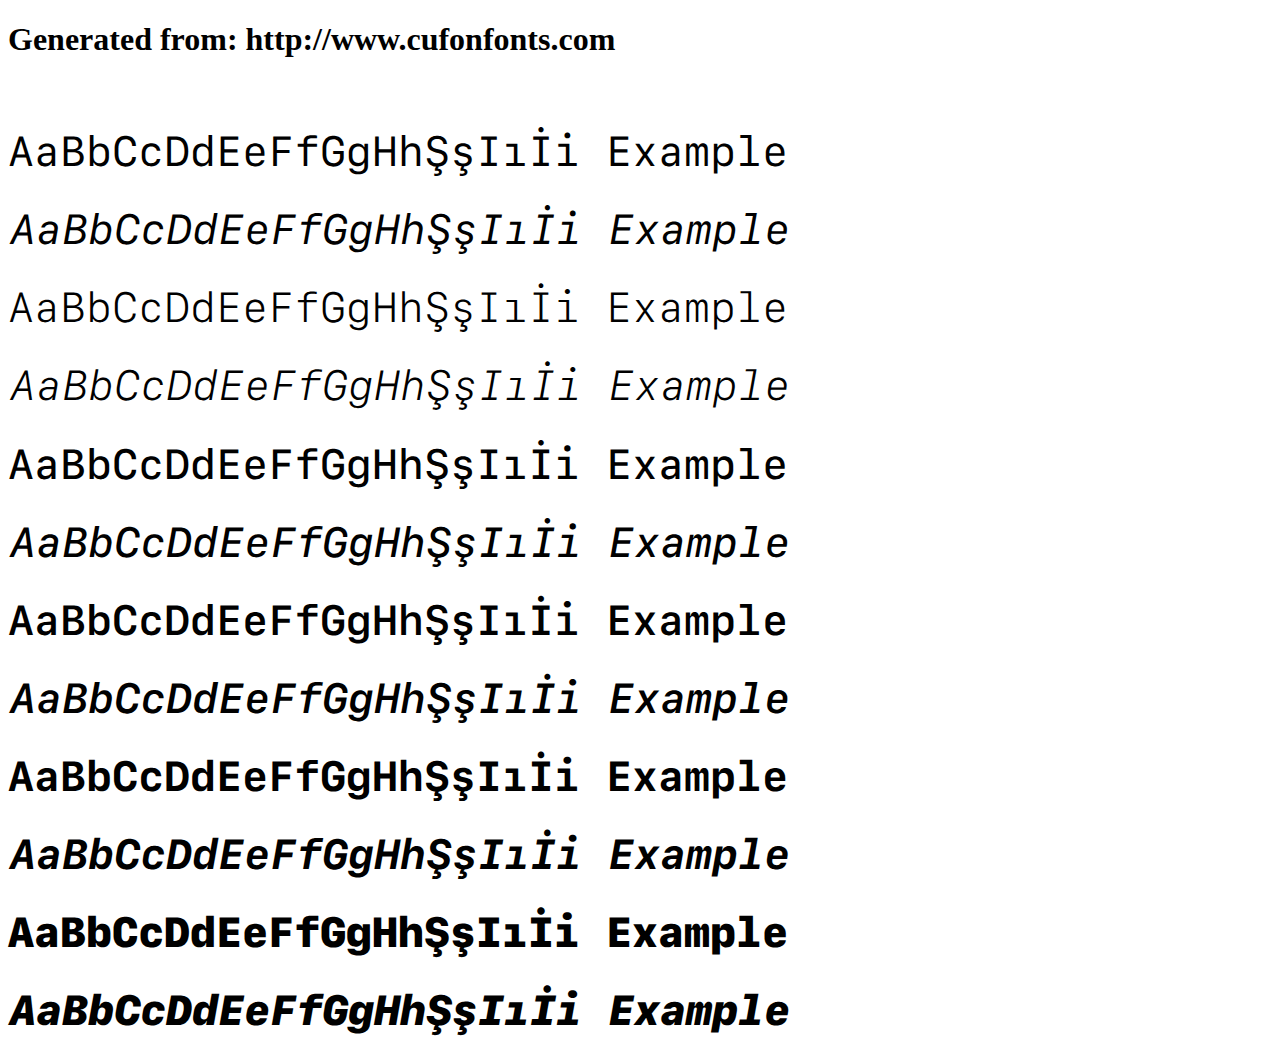
<file: fonts/SFMono/example.html>
<!DOCTYPE html>
<html xmlns="http://www.w3.org/1999/xhtml">
<head>
    <meta http-equiv="Content-Type" content="text/html; charset=utf-8"/>
    <link rel="stylesheet" type="text/css"
          href="SFMono.css"/>
</head>

<body>

<h1>Generated from: http://www.cufonfonts.com</h1><br/>
<h1 style="font-family:'SF Mono Regular';font-weight:normal;font-size:42px">AaBbCcDdEeFfGgHhŞşIıİi Example</h1>
<h1 style="font-family:'SF Mono Regular Italic';font-weight:normal;font-size:42px">AaBbCcDdEeFfGgHhŞşIıİi Example</h1>
<h1 style="font-family:'SF Mono Light';font-weight:normal;font-size:42px">AaBbCcDdEeFfGgHhŞşIıİi Example</h1>
<h1 style="font-family:'SF Mono Light Italic';font-weight:normal;font-size:42px">AaBbCcDdEeFfGgHhŞşIıİi Example</h1>
<h1 style="font-family:'SF Mono Medium';font-weight:normal;font-size:42px">AaBbCcDdEeFfGgHhŞşIıİi Example</h1>
<h1 style="font-family:'SF Mono Medium Italic';font-weight:normal;font-size:42px">AaBbCcDdEeFfGgHhŞşIıİi Example</h1>
<h1 style="font-family:'SF Mono Semibold';font-weight:normal;font-size:42px">AaBbCcDdEeFfGgHhŞşIıİi Example</h1>
<h1 style="font-family:'SF Mono Semibold Italic';font-weight:normal;font-size:42px">AaBbCcDdEeFfGgHhŞşIıİi Example</h1>
<h1 style="font-family:'SF Mono Bold';font-weight:normal;font-size:42px">AaBbCcDdEeFfGgHhŞşIıİi Example</h1>
<h1 style="font-family:'SF Mono Bold Italic';font-weight:normal;font-size:42px">AaBbCcDdEeFfGgHhŞşIıİi Example</h1>
<h1 style="font-family:'SF Mono Heavy';font-weight:normal;font-size:42px">AaBbCcDdEeFfGgHhŞşIıİi Example</h1>
<h1 style="font-family:'SF Mono Heavy Italic';font-weight:normal;font-size:42px">AaBbCcDdEeFfGgHhŞşIıİi Example</h1>


</body>
</html>
</file>
<file: fonts/Helvetica/Helvetica.css>
@font-face {
    font-family: 'Helvetica';
    src: url('Helvetica.eot');
    src: local('Helvetica'),
        url('Helvetica.eot?#iefix') format('embedded-opentype'),
        url('Helvetica.woff2') format('woff2'),
        url('Helvetica.woff') format('woff'),
        url('Helvetica.ttf') format('truetype');
    font-weight: normal;
    font-style: normal;
    font-display: swap;
}

@font-face {
    font-family: 'Helvetica';
    src: url('Helvetica-Oblique.eot');
    src: local('Helvetica Oblique'), local('Helvetica-Oblique'),
        url('Helvetica-Oblique.eot?#iefix') format('embedded-opentype'),
        url('Helvetica-Oblique.woff2') format('woff2'),
        url('Helvetica-Oblique.woff') format('woff'),
        url('Helvetica-Oblique.ttf') format('truetype');
    font-weight: normal;
    font-style: italic;
    font-display: swap;
}

@font-face {
    font-family: 'Helvetica';
    src: url('Helvetica-BoldOblique.eot');
    src: local('Helvetica Bold Oblique'), local('Helvetica-BoldOblique'),
        url('Helvetica-BoldOblique.eot?#iefix') format('embedded-opentype'),
        url('Helvetica-BoldOblique.woff2') format('woff2'),
        url('Helvetica-BoldOblique.woff') format('woff'),
        url('Helvetica-BoldOblique.ttf') format('truetype');
    font-weight: bold;
    font-style: italic;
    font-display: swap;
}

@font-face {
    font-family: 'Helvetica';
    src: url('Helvetica-Light.eot');
    src: local('Helvetica Light'), local('Helvetica-Light'),
        url('Helvetica-Light.eot?#iefix') format('embedded-opentype'),
        url('Helvetica-Light.woff2') format('woff2'),
        url('Helvetica-Light.woff') format('woff'),
        url('Helvetica-Light.ttf') format('truetype');
    font-weight: 300;
    font-style: normal;
    font-display: swap;
}

@font-face {
    font-family: 'Helvetica';
    src: url('Helvetica-Bold.eot');
    src: local('Helvetica Bold'), local('Helvetica-Bold'),
        url('Helvetica-Bold.eot?#iefix') format('embedded-opentype'),
        url('Helvetica-Bold.woff2') format('woff2'),
        url('Helvetica-Bold.woff') format('woff'),
        url('Helvetica-Bold.ttf') format('truetype');
    font-weight: bold;
    font-style: normal;
    font-display: swap;
}

@font-face {
    font-family: 'Helvetica';
    src: url('Helvetica-LightOblique.eot');
    src: local('Helvetica Light Oblique'), local('Helvetica-LightOblique'),
        url('Helvetica-LightOblique.eot?#iefix') format('embedded-opentype'),
        url('Helvetica-LightOblique.woff2') format('woff2'),
        url('Helvetica-LightOblique.woff') format('woff'),
        url('Helvetica-LightOblique.ttf') format('truetype');
    font-weight: 300;
    font-style: italic;
    font-display: swap;
}
</file>
<file: fonts/HelveticaNeue/HelveticaNeue.css>
@font-face {
    font-family: 'Helvetica Neue';
    src: url('HelveticaNeueBoldCondensed.eot');
    src: local('Helvetica Neue Condensed Bold'), local('HelveticaNeueBoldCondensed'),
        url('HelveticaNeueBoldCondensed.eot?#iefix') format('embedded-opentype'),
        url('HelveticaNeueBoldCondensed.woff2') format('woff2'),
        url('HelveticaNeueBoldCondensed.woff') format('woff'),
        url('HelveticaNeueBoldCondensed.ttf') format('truetype');
    font-weight: bold;
    font-style: normal;
}

@font-face {
    font-family: 'Helvetica Neue';
    src: url('HelveticaNeueBlackCondensed.eot');
    src: local('Helvetica Neue Condensed Black'), local('HelveticaNeueBlackCondensed'),
        url('HelveticaNeueBlackCondensed.eot?#iefix') format('embedded-opentype'),
        url('HelveticaNeueBlackCondensed.woff2') format('woff2'),
        url('HelveticaNeueBlackCondensed.woff') format('woff'),
        url('HelveticaNeueBlackCondensed.ttf') format('truetype');
    font-weight: 900;
    font-style: normal;
}

@font-face {
    font-family: 'HelveticaNeueCyr';
    src: url('HelveticaNeueCyr-Bold.eot');
    src: local('HelveticaNeueCyr-Bold'),
        url('HelveticaNeueCyr-Bold.eot?#iefix') format('embedded-opentype'),
        url('HelveticaNeueCyr-Bold.woff2') format('woff2'),
        url('HelveticaNeueCyr-Bold.woff') format('woff'),
        url('HelveticaNeueCyr-Bold.ttf') format('truetype');
    font-weight: bold;
    font-style: normal;
}

@font-face {
    font-family: 'HelveticaNeueCyr';
    src: url('HelveticaNeueCyr-Light.eot');
    src: local('HelveticaNeueCyr-Light'),
        url('HelveticaNeueCyr-Light.eot?#iefix') format('embedded-opentype'),
        url('HelveticaNeueCyr-Light.woff2') format('woff2'),
        url('HelveticaNeueCyr-Light.woff') format('woff'),
        url('HelveticaNeueCyr-Light.ttf') format('truetype');
    font-weight: 300;
    font-style: normal;
}

@font-face {
    font-family: 'HelveticaNeueCyr';
    src: url('HelveticaNeueCyr-Medium.eot');
    src: local('HelveticaNeueCyr-Medium'),
        url('HelveticaNeueCyr-Medium.eot?#iefix') format('embedded-opentype'),
        url('HelveticaNeueCyr-Medium.woff2') format('woff2'),
        url('HelveticaNeueCyr-Medium.woff') format('woff'),
        url('HelveticaNeueCyr-Medium.ttf') format('truetype');
    font-weight: 500;
    font-style: normal;
}

@font-face {
    font-family: 'HelveticaNeueCyr';
    src: url('HelveticaNeueCyr-MediumItalic.eot');
    src: local('HelveticaNeueCyr-MediumItalic'),
        url('HelveticaNeueCyr-MediumItalic.eot?#iefix') format('embedded-opentype'),
        url('HelveticaNeueCyr-MediumItalic.woff2') format('woff2'),
        url('HelveticaNeueCyr-MediumItalic.woff') format('woff'),
        url('HelveticaNeueCyr-MediumItalic.ttf') format('truetype');
    font-weight: 500;
    font-style: italic;
}

@font-face {
    font-family: 'HelveticaNeueCyr';
    src: url('HelveticaNeueCyr-LightItalic.eot');
    src: local('HelveticaNeueCyr-LightItalic'),
        url('HelveticaNeueCyr-LightItalic.eot?#iefix') format('embedded-opentype'),
        url('HelveticaNeueCyr-LightItalic.woff2') format('woff2'),
        url('HelveticaNeueCyr-LightItalic.woff') format('woff'),
        url('HelveticaNeueCyr-LightItalic.ttf') format('truetype');
    font-weight: 300;
    font-style: italic;
}

@font-face {
    font-family: 'HelveticaNeueCyr';
    src: url('HelveticaNeueCyr-HeavyItalic.eot');
    src: local('HelveticaNeueCyr-HeavyItalic'),
        url('HelveticaNeueCyr-HeavyItalic.eot?#iefix') format('embedded-opentype'),
        url('HelveticaNeueCyr-HeavyItalic.woff2') format('woff2'),
        url('HelveticaNeueCyr-HeavyItalic.woff') format('woff'),
        url('HelveticaNeueCyr-HeavyItalic.ttf') format('truetype');
    font-weight: 900;
    font-style: italic;
}

@font-face {
    font-family: 'HelveticaNeueCyr';
    src: url('HelveticaNeueCyr-Black.eot');
    src: local('HelveticaNeueCyr-Black'),
        url('HelveticaNeueCyr-Black.eot?#iefix') format('embedded-opentype'),
        url('HelveticaNeueCyr-Black.woff2') format('woff2'),
        url('HelveticaNeueCyr-Black.woff') format('woff'),
        url('HelveticaNeueCyr-Black.ttf') format('truetype');
    font-weight: 900;
    font-style: normal;
}

@font-face {
    font-family: 'HelveticaNeueCyr';
    src: url('HelveticaNeueCyr-Heavy.eot');
    src: local('HelveticaNeueCyr-Heavy'),
        url('HelveticaNeueCyr-Heavy.eot?#iefix') format('embedded-opentype'),
        url('HelveticaNeueCyr-Heavy.woff2') format('woff2'),
        url('HelveticaNeueCyr-Heavy.woff') format('woff'),
        url('HelveticaNeueCyr-Heavy.ttf') format('truetype');
    font-weight: 900;
    font-style: normal;
}

@font-face {
    font-family: 'HelveticaNeueCyr';
    src: url('HelveticaNeueCyr-Italic.eot');
    src: local('HelveticaNeueCyr-Italic'),
        url('HelveticaNeueCyr-Italic.eot?#iefix') format('embedded-opentype'),
        url('HelveticaNeueCyr-Italic.woff2') format('woff2'),
        url('HelveticaNeueCyr-Italic.woff') format('woff'),
        url('HelveticaNeueCyr-Italic.ttf') format('truetype');
    font-weight: 500;
    font-style: italic;
}

@font-face {
    font-family: 'HelveticaNeueCyr';
    src: url('HelveticaNeueCyr-Roman.eot');
    src: local('HelveticaNeueCyr-Roman'),
        url('HelveticaNeueCyr-Roman.eot?#iefix') format('embedded-opentype'),
        url('HelveticaNeueCyr-Roman.woff2') format('woff2'),
        url('HelveticaNeueCyr-Roman.woff') format('woff'),
        url('HelveticaNeueCyr-Roman.ttf') format('truetype');
    font-weight: normal;
    font-style: normal;
}

@font-face {
    font-family: 'HelveticaNeueCyr';
    src: url('HelveticaNeueCyr-BlackItalic.eot');
    src: local('HelveticaNeueCyr-BlackItalic'),
        url('HelveticaNeueCyr-BlackItalic.eot?#iefix') format('embedded-opentype'),
        url('HelveticaNeueCyr-BlackItalic.woff2') format('woff2'),
        url('HelveticaNeueCyr-BlackItalic.woff') format('woff'),
        url('HelveticaNeueCyr-BlackItalic.ttf') format('truetype');
    font-weight: 900;
    font-style: italic;
}

@font-face {
    font-family: 'HelveticaNeueCyr';
    src: url('HelveticaNeueCyr-UltraLightItalic.eot');
    src: local('HelveticaNeueCyr-UltraLightItalic'),
        url('HelveticaNeueCyr-UltraLightItalic.eot?#iefix') format('embedded-opentype'),
        url('HelveticaNeueCyr-UltraLightItalic.woff2') format('woff2'),
        url('HelveticaNeueCyr-UltraLightItalic.woff') format('woff'),
        url('HelveticaNeueCyr-UltraLightItalic.ttf') format('truetype');
    font-weight: 200;
    font-style: italic;
}

@font-face {
    font-family: 'HelveticaNeueCyr';
    src: url('HelveticaNeueCyr-BoldItalic.eot');
    src: local('HelveticaNeueCyr-BoldItalic'),
        url('HelveticaNeueCyr-BoldItalic.eot?#iefix') format('embedded-opentype'),
        url('HelveticaNeueCyr-BoldItalic.woff2') format('woff2'),
        url('HelveticaNeueCyr-BoldItalic.woff') format('woff'),
        url('HelveticaNeueCyr-BoldItalic.ttf') format('truetype');
    font-weight: bold;
    font-style: italic;
}

@font-face {
    font-family: 'HelveticaNeueCyr';
    src: url('HelveticaNeueCyr-ThinItalic.eot');
    src: local('HelveticaNeueCyr-ThinItalic'),
        url('HelveticaNeueCyr-ThinItalic.eot?#iefix') format('embedded-opentype'),
        url('HelveticaNeueCyr-ThinItalic.woff2') format('woff2'),
        url('HelveticaNeueCyr-ThinItalic.woff') format('woff'),
        url('HelveticaNeueCyr-ThinItalic.ttf') format('truetype');
    font-weight: 100;
    font-style: italic;
}

@font-face {
    font-family: 'HelveticaNeueCyr';
    src: url('HelveticaNeueCyr-UltraLight.eot');
    src: local('HelveticaNeueCyr-UltraLight'),
        url('HelveticaNeueCyr-UltraLight.eot?#iefix') format('embedded-opentype'),
        url('HelveticaNeueCyr-UltraLight.woff2') format('woff2'),
        url('HelveticaNeueCyr-UltraLight.woff') format('woff'),
        url('HelveticaNeueCyr-UltraLight.ttf') format('truetype');
    font-weight: 200;
    font-style: normal;
}

@font-face {
    font-family: 'HelveticaNeueCyr';
    src: url('HelveticaNeueCyr-Thin.eot');
    src: local('HelveticaNeueCyr-Thin'),
        url('HelveticaNeueCyr-Thin.eot?#iefix') format('embedded-opentype'),
        url('HelveticaNeueCyr-Thin.woff2') format('woff2'),
        url('HelveticaNeueCyr-Thin.woff') format('woff'),
        url('HelveticaNeueCyr-Thin.ttf') format('truetype');
    font-weight: 100;
    font-style: normal;
}
</file>
<file: fonts/SFMono/SFMono.css>
/* #### Generated By: http://www.cufonfonts.com #### */

    @font-face {
    font-family: 'SF Mono Regular';
    font-style: normal;
    font-weight: normal;
    src: local('SF Mono Regular'), url('SFMonoRegular.woff') format('woff');
    }
    

    @font-face {
    font-family: 'SF Mono Regular Italic';
    font-style: normal;
    font-weight: normal;
    src: local('SF Mono Regular Italic'), url('SFMonoRegularItalic.woff') format('woff');
    }
    

    @font-face {
    font-family: 'SF Mono Light';
    font-style: normal;
    font-weight: normal;
    src: local('SF Mono Light'), url('SFMonoLight.woff') format('woff');
    }
    

    @font-face {
    font-family: 'SF Mono Light Italic';
    font-style: normal;
    font-weight: normal;
    src: local('SF Mono Light Italic'), url('SFMonoLightItalic.woff') format('woff');
    }
    

    @font-face {
    font-family: 'SF Mono Medium';
    font-style: normal;
    font-weight: normal;
    src: local('SF Mono Medium'), url('SFMonoMedium.woff') format('woff');
    }
    

    @font-face {
    font-family: 'SF Mono Medium Italic';
    font-style: normal;
    font-weight: normal;
    src: local('SF Mono Medium Italic'), url('SFMonoMediumItalic.woff') format('woff');
    }
    

    @font-face {
    font-family: 'SF Mono Semibold';
    font-style: normal;
    font-weight: normal;
    src: local('SF Mono Semibold'), url('SFMonoSemibold.woff') format('woff');
    }
    

    @font-face {
    font-family: 'SF Mono Semibold Italic';
    font-style: normal;
    font-weight: normal;
    src: local('SF Mono Semibold Italic'), url('SFMonoSemiboldItalic.woff') format('woff');
    }
    

    @font-face {
    font-family: 'SF Mono Bold';
    font-style: normal;
    font-weight: normal;
    src: local('SF Mono Bold'), url('SFMonoBold.woff') format('woff');
    }
    

    @font-face {
    font-family: 'SF Mono Bold Italic';
    font-style: normal;
    font-weight: normal;
    src: local('SF Mono Bold Italic'), url('SFMonoBoldItalic.woff') format('woff');
    }
    

    @font-face {
    font-family: 'SF Mono Heavy';
    font-style: normal;
    font-weight: normal;
    src: local('SF Mono Heavy'), url('SFMonoHeavy.woff') format('woff');
    }
    

    @font-face {
    font-family: 'SF Mono Heavy Italic';
    font-style: normal;
    font-weight: normal;
    src: local('SF Mono Heavy Italic'), url('SFMonoHeavyItalic.woff') format('woff');
    }
</file>
